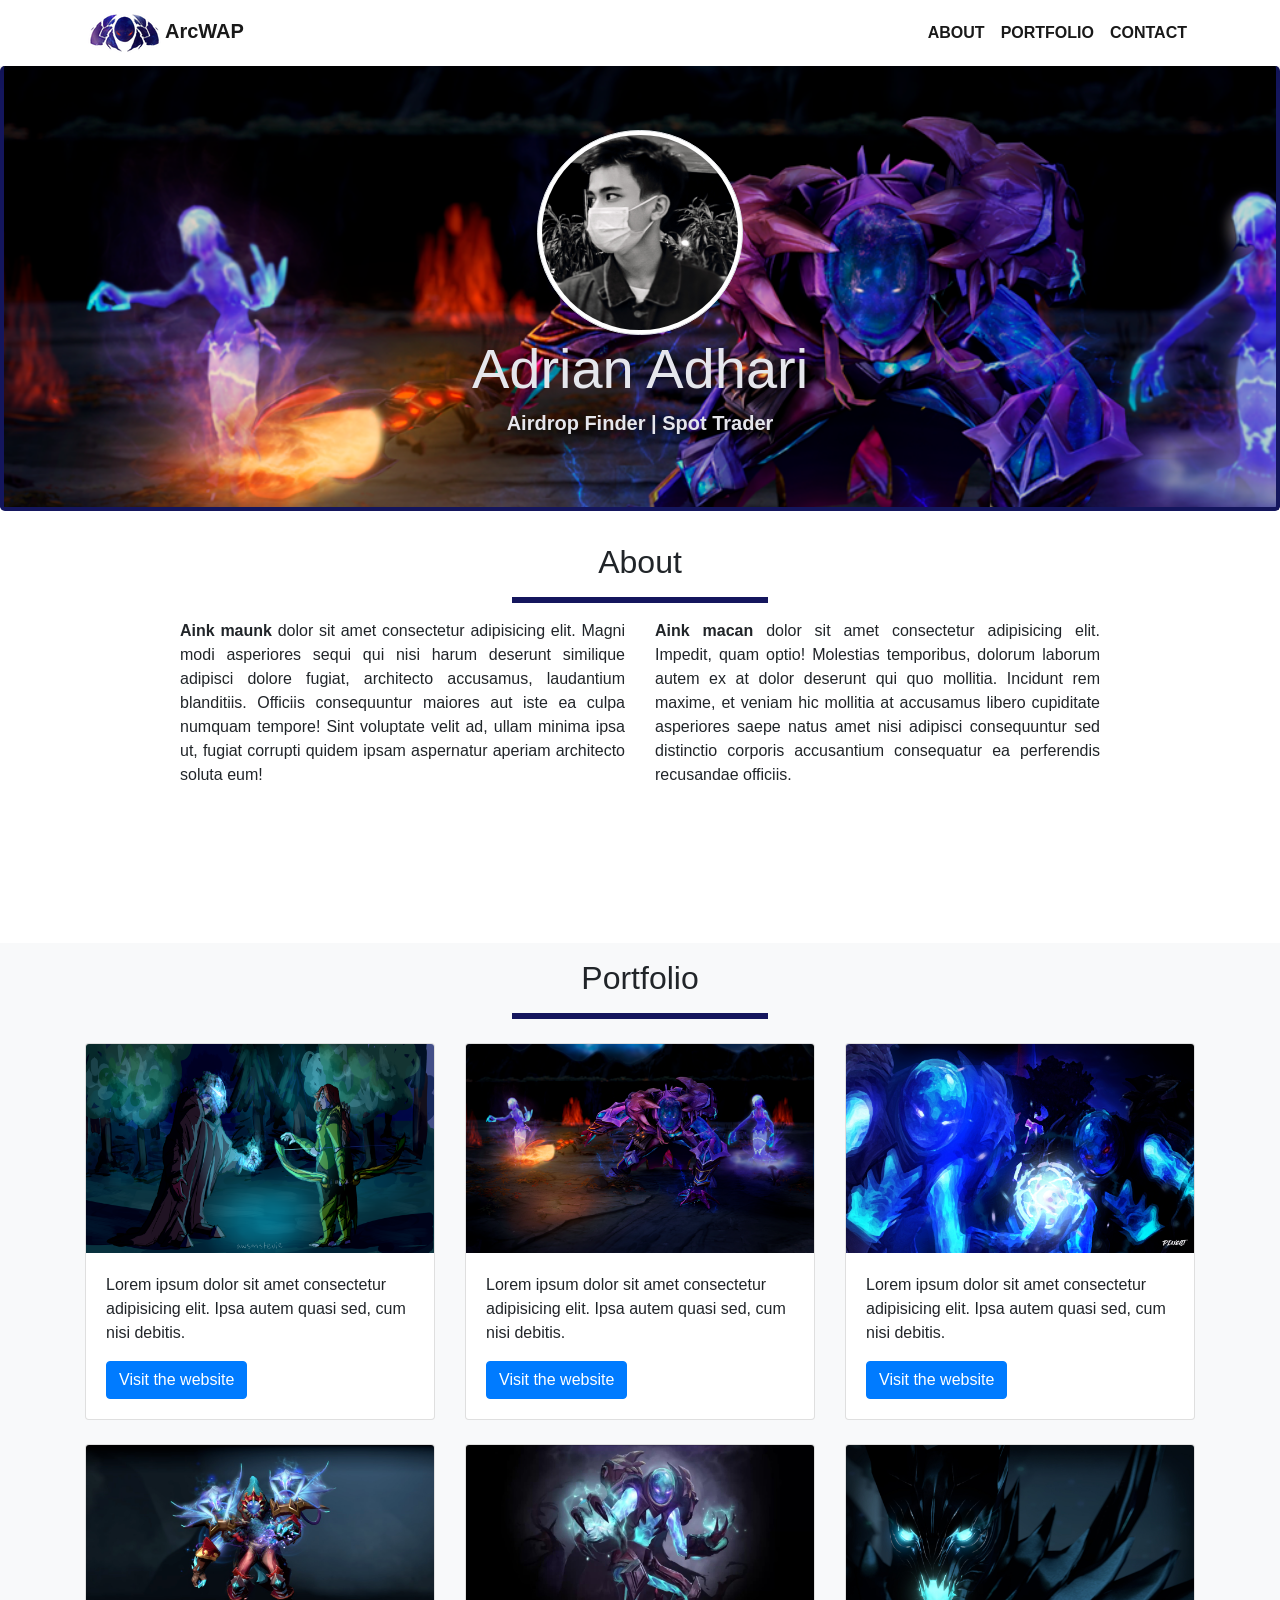
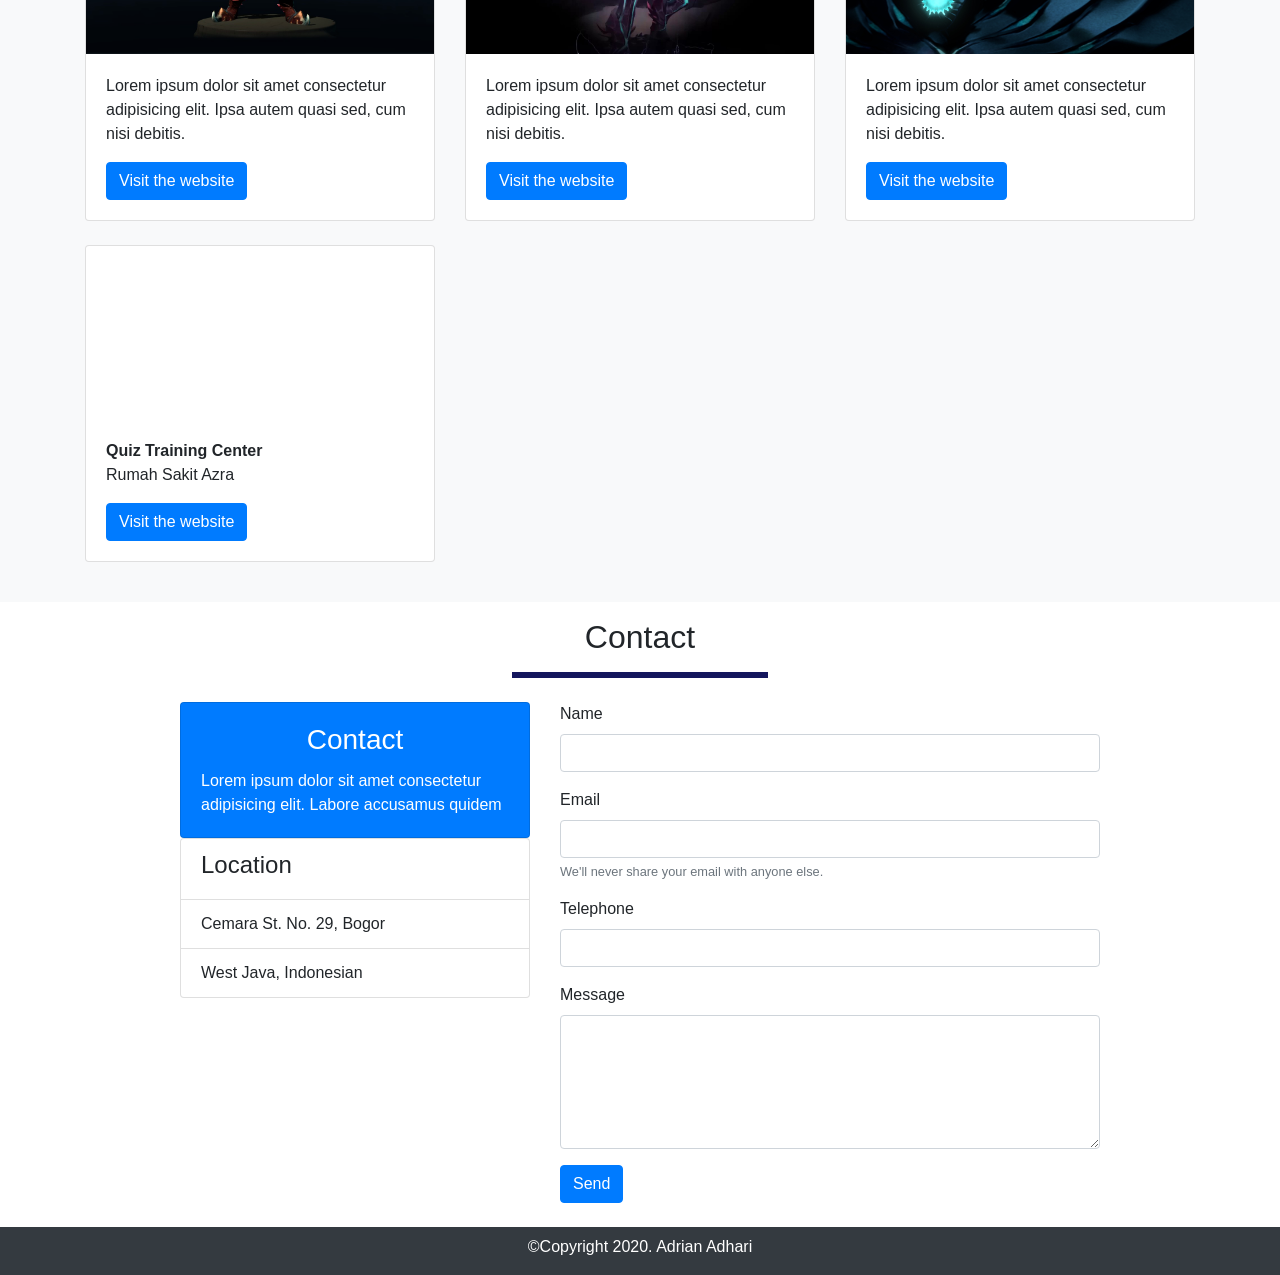
<file: Pertemuan1/my-portfolio/index.html>
<!DOCTYPE html>
<html lang="en">

<head>
    <meta charset="UTF-8">
    <meta name="viewport" content="width=device-width, initial-scale=1.0">
    <link rel="stylesheet" href="assets/css/bootstrap.min.css">
    <link rel="stylesheet" href="assets/css/style.css">
    <title>Adrian Adhari</title>
</head>

<body>

    <!-- Navbar -->
    <nav class="navbar sticky-top navbar-expand-lg navbar-light shadow" style="background-color: #ffffff;">
        <div class="container">
            <a class="navbar-brand font-weight-bold" href="https://arcwap.site"><img src="assets/img/arc.png"
                    alt="ArcWAP">ArcWAP</a>
            <button class="navbar-toggler" type="button" data-toggle="collapse" data-target="#navbarSupportedContent"
                aria-controls="navbarSupportedContent" aria-expanded="false" aria-label="Toggle navigation">
                <span class="navbar-toggler-icon"></span>
            </button>
            <div class="collapse navbar-collapse" id="navbarSupportedContent">
                <ul class="navbar-nav ml-auto font-weight-bold">
                    <li class="nav-item active">
                        <a class="nav-link page-scroll" href="#about">ABOUT</a>
                    </li>
                    <li class="nav-item active">
                        <a class="nav-link page-scroll" href="#portfolio">PORTFOLIO</a>
                    </li>
                    <li class="nav-item active">
                        <a class="nav-link page-scroll" href="#contact">CONTACT</a>
                    </li>
                </ul>
            </div>
    </nav>
    <!-- Navbar -->

    <!-- Jumbotron -->
    <div class="jumbotron text-center">
        <img src="assets/img/profile.png" style="width: 17%;" alt="Adrian Adhari" class="rounded-circle img-thumbnail">
        <h1 class="display-4"><b>Adrian Adhari</b></h1>
        <h5><b>Airdrop Finder | Spot Trader</b></h5>
    </div>
    <!-- Jumbotron -->

    <!-- About -->
    <section class="about" id="about">
        <div class="container">
            <div class="row text-center">
                <div class="col-sm">
                    <h2>About</h2>
                    <hr>
                </div>
            </div>
            <div class="row text-justify justify-content-center">
                <div class="col-sm-5">
                    <p class="pleft"><b>Aink maunk</b> dolor sit amet consectetur adipisicing elit. Magni modi asperiores
                        sequi qui nisi harum deserunt similique adipisci dolore fugiat, architecto accusamus, laudantium
                        blanditiis. Officiis consequuntur maiores aut iste ea culpa numquam tempore! Sint voluptate
                        velit ad, ullam minima ipsa ut, fugiat corrupti quidem ipsam aspernatur aperiam architecto
                        soluta eum!
                    </p>
                </div>
                <div class="col-sm-5">
                    <p class="pright"><b>Aink macan</b> dolor sit amet consectetur adipisicing elit. Impedit, quam optio!
                        Molestias temporibus, dolorum laborum autem ex at dolor deserunt qui quo mollitia. Incidunt rem
                        maxime, et veniam hic mollitia at accusamus libero cupiditate asperiores saepe natus amet nisi
                        adipisci consequuntur sed distinctio corporis accusantium consequatur ea perferendis recusandae
                        officiis.
                    </p>
                </div>
            </div>
    </section>
    <!-- About -->

    <!-- Portfolio -->
    <section class="portfolio bg-light pb-3" id="portfolio">
        <div class="container">
            <div class="row">
                <div class="col-sm pt-3 mb-2">
                    <h2 class="text-center">Portfolio</h2>
                    <hr>
                </div>
            </div>
            <div class="row">
                <div class="col-sm-4 mb-4">
                    <div class="card">
                        <img src="assets/img/arc1.png" class="card-img-top">
                        <div class="card-body">
                            <p class="card-text">Lorem ipsum dolor sit amet consectetur adipisicing elit. Ipsa autem
                                quasi sed, cum nisi debitis.</p>
                            <a href="#" class="btn btn-primary">Visit the website</a>
                        </div>
                    </div>
                </div>
                <div class="col-sm-4 mb-4">
                    <div class="card">
                        <img src="assets/img/arc2.png" class="card-img-top">
                        <div class="card-body">
                            <p class="card-text">Lorem ipsum dolor sit amet consectetur adipisicing elit. Ipsa autem
                                quasi sed, cum nisi debitis.</p>
                            <a href="#" class="btn btn-primary">Visit the website</a>
                        </div>
                    </div>
                </div>
                <div class="col-sm-4 mb-4">
                    <div class="card">
                        <img src="assets/img/arc3.png" class="card-img-top">
                        <div class="card-body">
                            <p class="card-text">Lorem ipsum dolor sit amet consectetur adipisicing elit. Ipsa autem
                                quasi sed, cum nisi debitis.</p>
                            <a href="#" class="btn btn-primary">Visit the website</a>
                        </div>
                    </div>
                </div>
                <div class="col-sm-4 mb-4">
                    <div class="card">
                        <img src="assets/img/arc4.png" class="card-img-top">
                        <div class="card-body">
                            <p class="card-text">Lorem ipsum dolor sit amet consectetur adipisicing elit. Ipsa autem
                                quasi sed, cum nisi debitis.</p>
                            <a href="#" class="btn btn-primary">Visit the website</a>
                        </div>
                    </div>
                </div>
                <div class="col-sm-4 mb-4">
                    <div class="card">
                        <img src="assets/img/arc5.jpg" class="card-img-top">
                        <div class="card-body">
                            <p class="card-text">Lorem ipsum dolor sit amet consectetur adipisicing elit. Ipsa autem
                                quasi sed, cum nisi debitis.</p>
                            <a href="#" class="btn btn-primary">Visit the website</a>
                        </div>
                    </div>
                </div>
                <div class="col-sm-4 mb-4">
                    <div class="card">
                        <img src="assets/img/tb.jpg" class="card-img-top">
                        <div class="card-body">
                            <p class="card-text">Lorem ipsum dolor sit amet consectetur adipisicing elit. Ipsa autem
                                quasi sed, cum nisi debitis.</p>
                            <a href="#" class="btn btn-primary">Visit the website</a>
                        </div>
                    </div>
                </div>
                <div class="col-sm-4 mb-4">
                    <div class="card">
                        <img src="assets/img/1.PNG" class="card-img-top">
                        <div class="card-body">
                            <p class="card-text"><b>Quiz Training Center</b><br> Rumah Sakit Azra</p>
                            <a href="dah mati webnya" class="btn btn-primary">Visit the website</a>
                        </div>
                    </div>
                </div>
            </div>
    </section>
    <!-- Portfolio -->

    <!-- Contact -->
    <section class="contact pb-4" id="contact">
        <div class="container">
            <div class="row text-center">
                <div class="col-sm pt-3 mb-2">
                    <h2>Contact</h2>
                    <hr>
                </div>
            </div>
            <div class="row justify-content-center">
                <div class="col-lg-4">
                    <div class="card text-white bg-primary">
                        <div class="card-body">
                            <h3 class="card-title text-center">Contact</h3>
                            <p class="card-text">Lorem ipsum dolor sit amet consectetur adipisicing elit. Labore
                                accusamus quidem</p>
                        </div>
                    </div>
                    <ul class="list-group">
                        <li class="list-group-item">
                            <h4>Location</h4>
                        </li>
                        <li class="list-group-item">Cemara St. No. 29, Bogor</li>
                        <li class="list-group-item">West Java, Indonesian</li>
                    </ul>
                </div>
                <div class="col-lg-6">
                    <form action="#">
                        <div class="form-group">
                            <label for="name">Name</label>
                            <input type="text" name="name" class="form-control" id="name">
                        </div>
                        <div class="form-group">
                            <label for="email">Email</label>
                            <input type="email" name="email" id="email" class="form-control"
                                aria-describedby="emailHelpId">
                            <small id="emailHelpId" class="form-text text-muted">We'll never share your email with
                                anyone else.</small>
                        </div>
                        <div class="form-group">
                            <label for="tel">Telephone</label>
                            <input type="tel" name="tel" class="form-control" id="tel">
                        </div>
                        <div class="form-group">
                            <label for="msg">Message</label>
                            <textarea name="msg" id="msg" rows="5" class="form-control"></textarea>
                        </div>
                        <button type="submit" class="btn btn-primary">Send</button>
                    </form>
                </div>
            </div>
        </div>
    </section>
    <!-- Contact -->

    <!-- Footer -->
    <footer class="bg-dark text-white">
        <div class="container">
            <div class="row">
                <div class="col text-center pt-2">
                    <p>&copy;Copyright 2020. Adrian Adhari</p>
                </div>
            </div>
        </div>
    </footer>
    <!-- Footer -->

    <script src="assets/js/jquery-3.5.1.min.js"></script>
    <script src="assets/js/bootstrap.min.js"></script>
    <script src="assets/js/script.js"></script>
    <script src="assets/js/jquery.easing.1.3.js"></script>
</body>

</html>
</file>
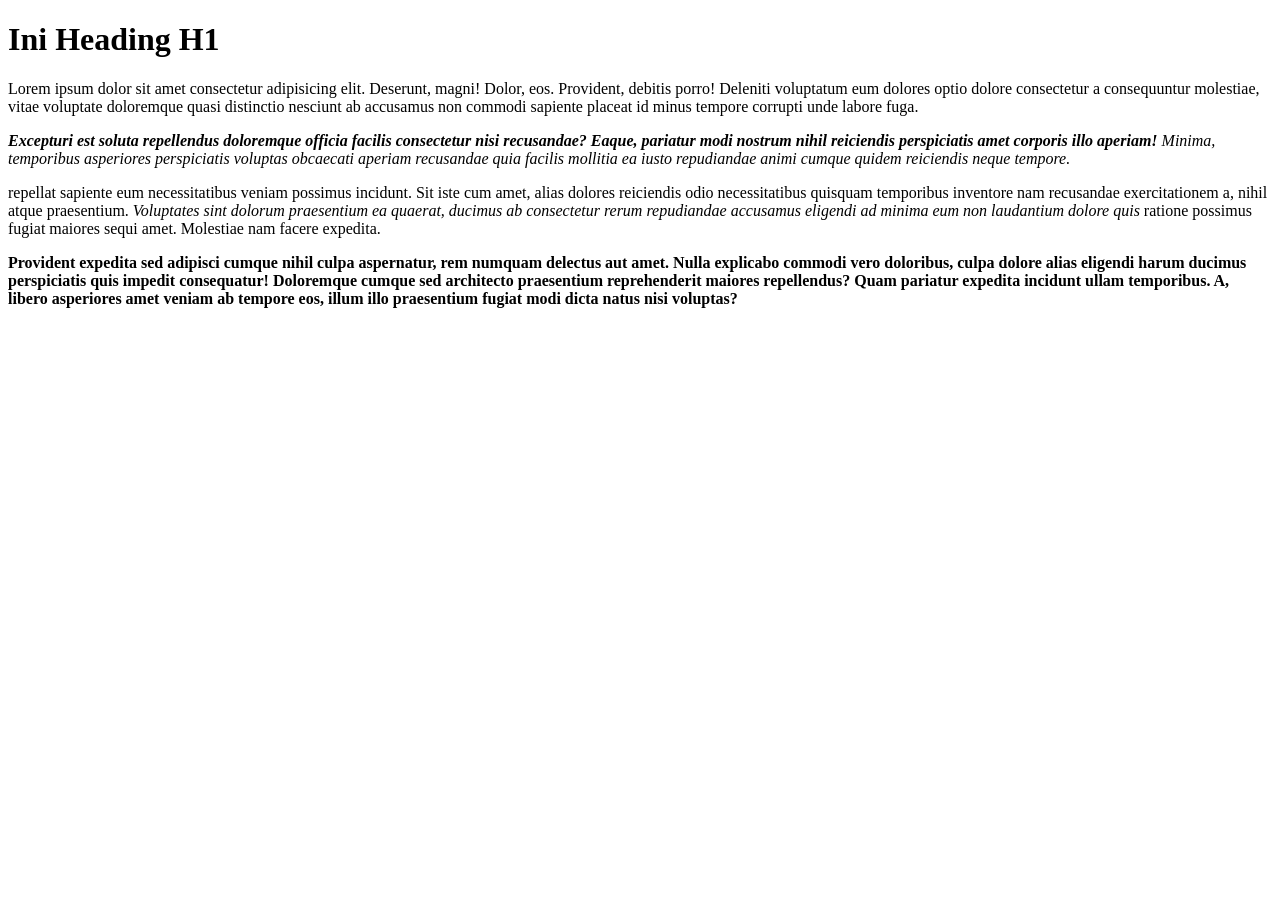
<file: Pertemuan1/Latihan-1.html>
<!DOCTYPE html>
<html lang="en">
<head>
    <meta charset="UTF-8">
    <meta http-equiv="X-UA-Compatible" content="IE=edge">
    <meta name="viewport" content="width=device-width, initial-scale=1.0">
    <title>Latihan-1</title>
</head>
<body>
    <h1>Ini Heading H1</h1>
    <p>Lorem ipsum dolor sit amet consectetur adipisicing elit. Deserunt, magni! Dolor, eos. Provident, debitis porro! Deleniti voluptatum eum dolores optio dolore consectetur a consequuntur molestiae, vitae voluptate doloremque quasi distinctio nesciunt ab accusamus non commodi sapiente placeat id minus tempore corrupti unde labore fuga.</p>
    <p><i></o><b>Excepturi est soluta repellendus doloremque officia facilis consectetur nisi recusandae? Eaque, pariatur modi nostrum nihil reiciendis perspiciatis amet corporis illo aperiam!</b> Minima, temporibus asperiores perspiciatis voluptas obcaecati aperiam recusandae quia facilis mollitia ea iusto repudiandae animi cumque quidem reiciendis neque tempore.</i></p>
    <p>repellat sapiente eum necessitatibus veniam possimus incidunt. Sit iste cum amet, alias dolores reiciendis odio necessitatibus quisquam temporibus inventore nam recusandae exercitationem a, nihil atque praesentium. <i>Voluptates sint dolorum praesentium ea quaerat, ducimus ab consectetur rerum repudiandae accusamus eligendi ad minima eum non laudantium dolore quis</i> ratione possimus fugiat maiores sequi amet. Molestiae nam facere expedita.</p>
    <p><b>Provident expedita sed adipisci cumque nihil culpa aspernatur, rem numquam delectus aut amet. Nulla explicabo commodi vero doloribus, culpa dolore alias eligendi harum ducimus perspiciatis quis impedit consequatur! Doloremque cumque sed architecto praesentium reprehenderit maiores repellendus? Quam pariatur expedita incidunt ullam temporibus. A, libero asperiores amet veniam ab tempore eos, illum illo praesentium fugiat modi dicta natus nisi voluptas?</b></p>
</body>
</html>
</file>
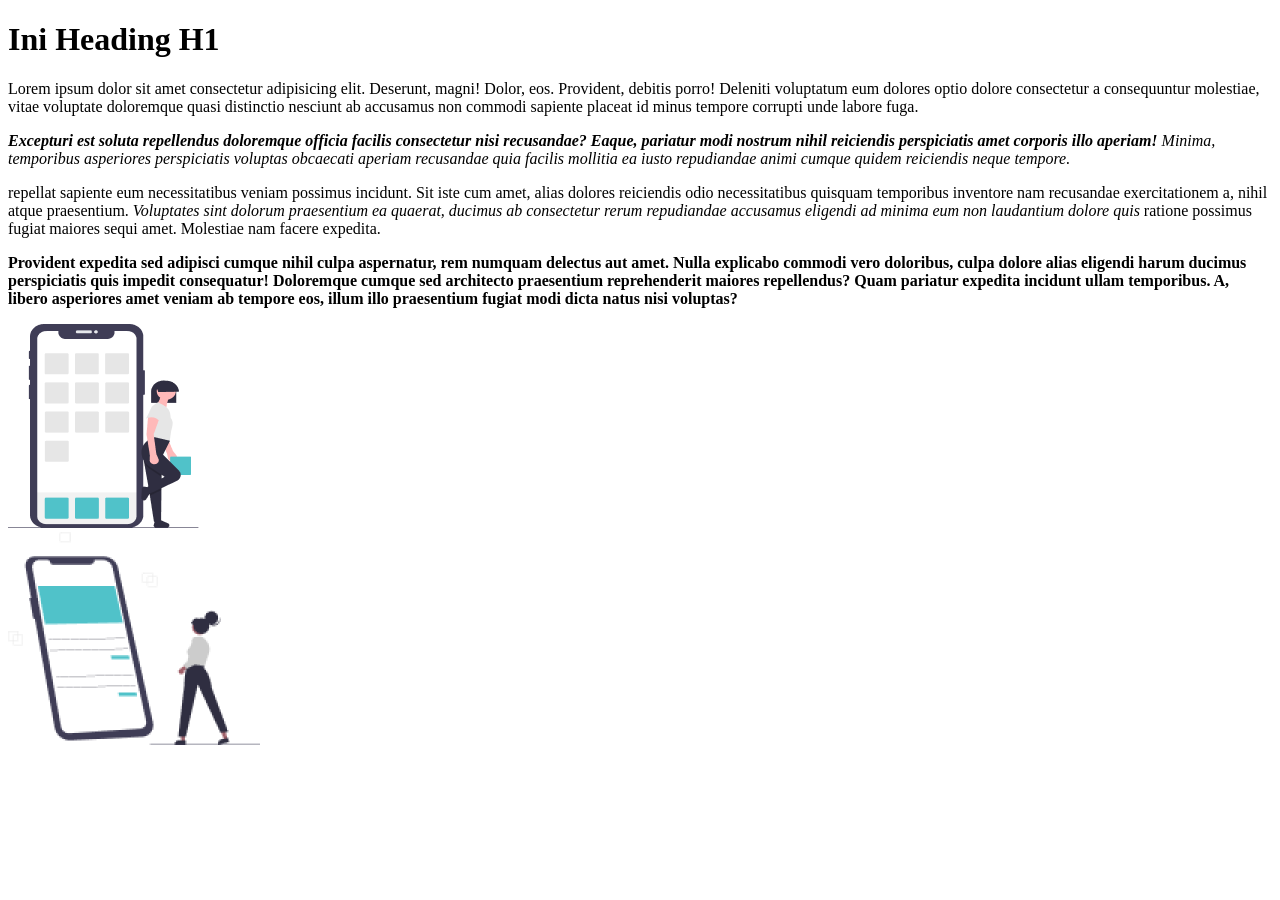
<file: Pertemuan1/Latihan-2.html>
<!DOCTYPE html>
<html lang="en">
<head>
    <meta charset="UTF-8">
    <meta http-equiv="X-UA-Compatible" content="IE=edge">
    <meta name="viewport" content="width=device-width, initial-scale=1.0">
    <title>Latihan-2</title>
</head>
<body>
    <h1>Ini Heading H1</h1>
    <p>Lorem ipsum dolor sit amet consectetur adipisicing elit. Deserunt, magni! Dolor, eos. Provident, debitis porro! Deleniti voluptatum eum dolores optio dolore consectetur a consequuntur molestiae, vitae voluptate doloremque quasi distinctio nesciunt ab accusamus non commodi sapiente placeat id minus tempore corrupti unde labore fuga.</p>
    <p><i></o><b>Excepturi est soluta repellendus doloremque officia facilis consectetur nisi recusandae? Eaque, pariatur modi nostrum nihil reiciendis perspiciatis amet corporis illo aperiam!</b> Minima, temporibus asperiores perspiciatis voluptas obcaecati aperiam recusandae quia facilis mollitia ea iusto repudiandae animi cumque quidem reiciendis neque tempore.</i></p>
    <p>repellat sapiente eum necessitatibus veniam possimus incidunt. Sit iste cum amet, alias dolores reiciendis odio necessitatibus quisquam temporibus inventore nam recusandae exercitationem a, nihil atque praesentium. <i>Voluptates sint dolorum praesentium ea quaerat, ducimus ab consectetur rerum repudiandae accusamus eligendi ad minima eum non laudantium dolore quis</i> ratione possimus fugiat maiores sequi amet. Molestiae nam facere expedita.</p>
    <p><b>Provident expedita sed adipisci cumque nihil culpa aspernatur, rem numquam delectus aut amet. Nulla explicabo commodi vero doloribus, culpa dolore alias eligendi harum ducimus perspiciatis quis impedit consequatur! Doloremque cumque sed architecto praesentium reprehenderit maiores repellendus? Quam pariatur expedita incidunt ullam temporibus. A, libero asperiores amet veniam ab tempore eos, illum illo praesentium fugiat modi dicta natus nisi voluptas?</b></p>
    <img src="img/undraw_home_screen_4n7s.png" alt="gambar1"><br>
    <img src="img/undraw_mobile_app_re_catg_1.png" alt="gambar2">
</body>
</html>
</file>
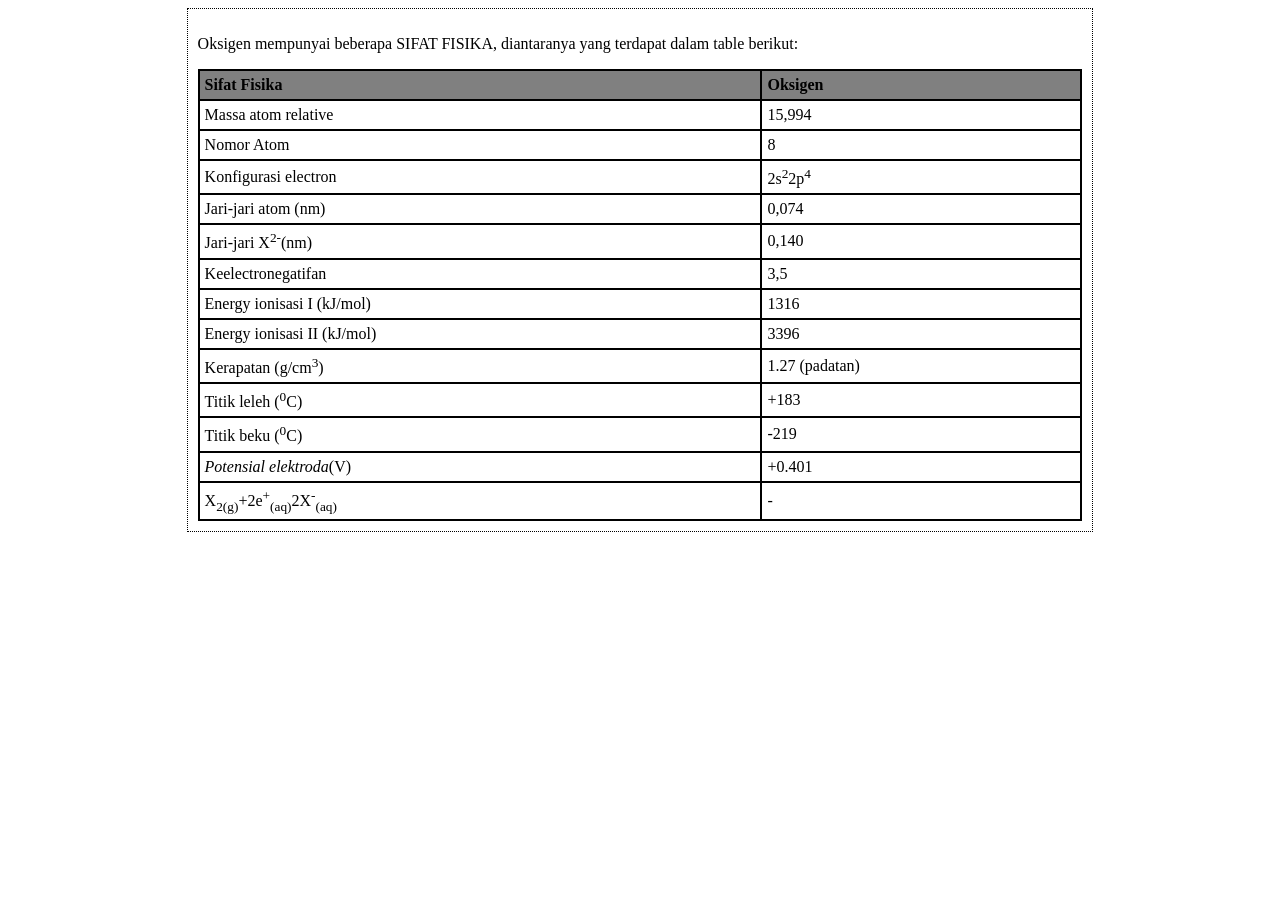
<file: Pertemuan1/Latihan-3.html>
<!DOCTYPE html>
<html lang="en">
  <head>
    <meta charset="UTF-8" />
    <meta http-equiv="X-UA-Compatible" content="IE=edge" />
    <meta name="viewport" content="width=device-width, initial-scale=1.0" />
    <title>Latihan-3</title>
    <style>
      .container {
        border: 1px dotted black;
        padding: 10px;
        width: 70%;
        margin: 0 auto;
      }
      table {
        width: 100%;
      }
      table,
      th,
      td {
        border: 2px solid black;
        border-collapse: collapse;
        padding: 5px;
      }
      th {
        text-align: left;
        background-color: gray;
      }
    </style>
  </head>
  <body>
    <div class="container">
      <p>
        Oksigen mempunyai beberapa SIFAT FISIKA, diantaranya yang terdapat dalam
        table berikut:
      </p>
      <table>
        <tr>
          <th>Sifat Fisika</th>
          <th>Oksigen</th>
        </tr>
        <tr>
          <td>Massa atom relative</td>
          <td>15,994</td>
        </tr>
        <tr>
          <td>Nomor Atom</td>
          <td>8</td>
        </tr>
        <tr>
          <td>Konfigurasi electron</td>
          <td>2s<sup>2</sup>2p<sup>4</sup></td>
        </tr>
        <tr>
          <td>Jari-jari atom (nm)</td>
          <td>0,074</td>
        </tr>
        <tr>
          <td>Jari-jari X<sup>2-</sup>(nm)</td>
          <td>0,140</td>
        </tr>
        <tr>
          <td>Keelectronegatifan</td>
          <td>3,5</td>
        </tr>
        <tr>
          <td>Energy ionisasi I (kJ/mol)</td>
          <td>1316</td>
        </tr>
        <tr>
          <td>Energy ionisasi II (kJ/mol)</td>
          <td>3396</td>
        </tr>
        <tr>
          <td>Kerapatan (g/cm<sup>3</sup>)</td>
          <td>1.27 (padatan)</td>
        </tr>
        <tr>
          <td>Titik leleh (<sup>0</sup>C)</td>
          <td>+183</td>
        </tr>
        <tr>
          <td>Titik beku (<sup>0</sup>C)</td>
          <td>-219</td>
        </tr>
        <tr>
          <td><i>Potensial elektroda</i>(V)</td>
          <td>+0.401</td>
        </tr>
        <tr>
          <td>
            X<sub>2(g)</sub>+2e<sup>+</sup><sub>(aq)</sub>2X<sup>-</sup
            ><sub>(aq)</sub>
          </td>
          <td>-</td>
        </tr>
      </table>
    </div>
  </body>
</html>
</file>
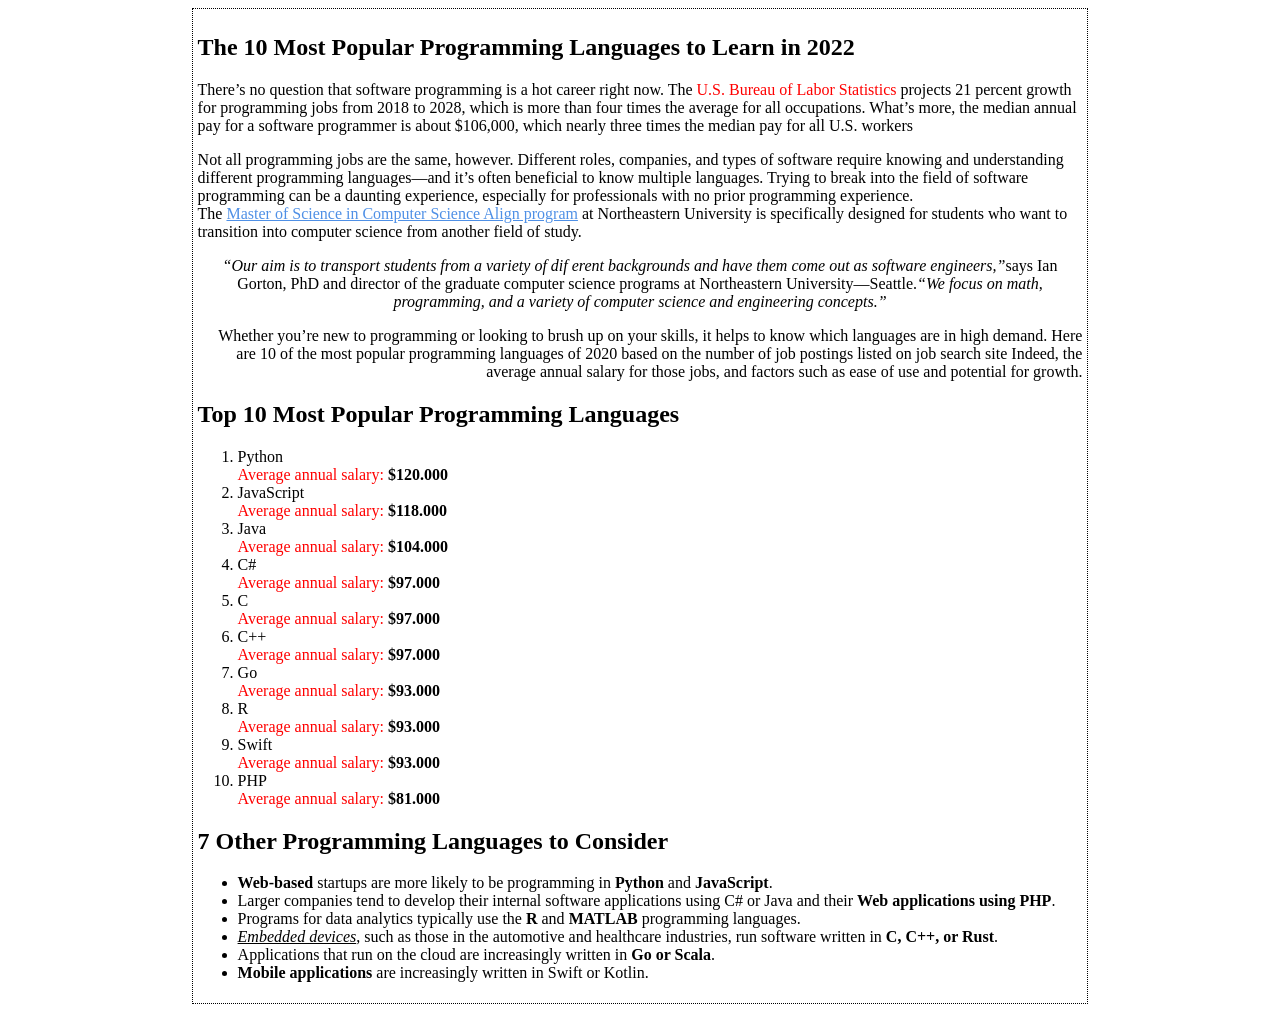
<file: Pertemuan1/Latihan-4.html>
<!DOCTYPE html>
<html lang="en">
  <head>
    <meta charset="UTF-8" />
    <meta http-equiv="X-UA-Compatible" content="IE=edge" />
    <meta name="viewport" content="width=device-width, initial-scale=1.0" />
    <title>Latihan-4</title>
    <style>
      .container {
        width: 70%;
        border: 1px dotted black;
        padding: 5px;
        margin: 0 auto;
      }
      .red {
        color: red;
      }
      .blue {
        color: rgb(79, 144, 230);
        text-decoration: underline;
      }
    </style>
  </head>
  <body>
    <div class="container">
      <h2>The 10 Most Popular Programming Languages to Learn in 2022</h2>
      <p>
        There’s no question that software programming is a hot career right now.
        The <span class="red">U.S. Bureau of Labor Statistics</span> projects 21
        percent growth for programming jobs from 2018 to 2028, which is more
        than four times the average for all occupations. What’s more, the median
        annual pay for a software programmer is about $106,000, which nearly
        three times the median pay for all U.S. workers
      </p>
      <p>
        Not all programming jobs are the same, however. Different roles,
        companies, and types of software require knowing and understanding
        different programming languages—and it’s often beneficial to know
        multiple languages. Trying to break into the field of software
        programming can be a daunting experience, especially for professionals
        with no prior programming experience. <br />The
        <span class="blue"
          >Master of Science in Computer Science Align program</span
        >
        at Northeastern University is specifically designed for students who
        want to transition into computer science from another field of study.
      </p>
      <p style="text-align: center">
        <i
          >“Our aim is to transport students from a variety of dif erent
          backgrounds and have them come out as software engineers,”</i
        >says Ian Gorton, PhD and director of the graduate computer science
        programs at Northeastern University—Seattle.<i
          >“We focus on math, programming, and a variety of computer science and
          engineering concepts.”</i
        >
      </p>
      <p style="text-align: right">
        Whether you’re new to programming or looking to brush up on your skills,
        it helps to know which languages are in high demand. Here are 10 of the
        most popular programming languages of 2020 based on the number of job
        postings listed on job search site Indeed, the average annual salary for
        those jobs, and factors such as ease of use and potential for growth.
      </p>
      <h2>Top 10 Most Popular Programming Languages</h2>
      <ol>
        <li>
          Python<br /><span class="red">Average annual salary: </span
          ><b>$120.000</b>
        </li>
        <li>
          JavaScript<br /><span class="red">Average annual salary: </span
          ><b>$118.000</b>
        </li>
        <li>
          Java<br /><span class="red">Average annual salary: </span
          ><b>$104.000</b>
        </li>
        <li>
          C#<br /><span class="red">Average annual salary: </span><b>$97.000</b>
        </li>
        <li>
          C<br /><span class="red">Average annual salary: </span><b>$97.000</b>
        </li>
        <li>
          C++<br /><span class="red">Average annual salary: </span
          ><b>$97.000</b>
        </li>
        <li>
          Go<br /><span class="red">Average annual salary: </span><b>$93.000</b>
        </li>
        <li>
          R<br /><span class="red">Average annual salary: </span><b>$93.000</b>
        </li>
        <li>
          Swift<br /><span class="red">Average annual salary: </span
          ><b>$93.000</b>
        </li>
        <li>
          PHP<br /><span class="red">Average annual salary: </span
          ><b>$81.000</b>
        </li>
      </ol>
      <h2>7 Other Programming Languages to Consider</h2>
      <ul>
        <li>
          <b>Web-based</b> startups are more likely to be programming in
          <b>Python</b> and <b>JavaScript</b>.
        </li>
        <li>
          Larger companies tend to develop their internal software applications
          using C# or Java and their <b>Web applications using PHP</b>.
        </li>
        <li>
          Programs for data analytics typically use the <b>R</b> and
          <b>MATLAB</b> programming languages.
        </li>
        <li>
          <i><u>Embedded devices</u></i
          >, such as those in the automotive and healthcare industries, run
          software written in <b>C, C++, or Rust</b>.
        </li>
        <li>
          Applications that run on the cloud are increasingly written in
          <b>Go or Scala</b>.
        </li>
        <li>
          <b>Mobile applications</b> are increasingly written in Swift or
          Kotlin.
        </li>
      </ul>
    </div>
  </body>
</html>
</file>
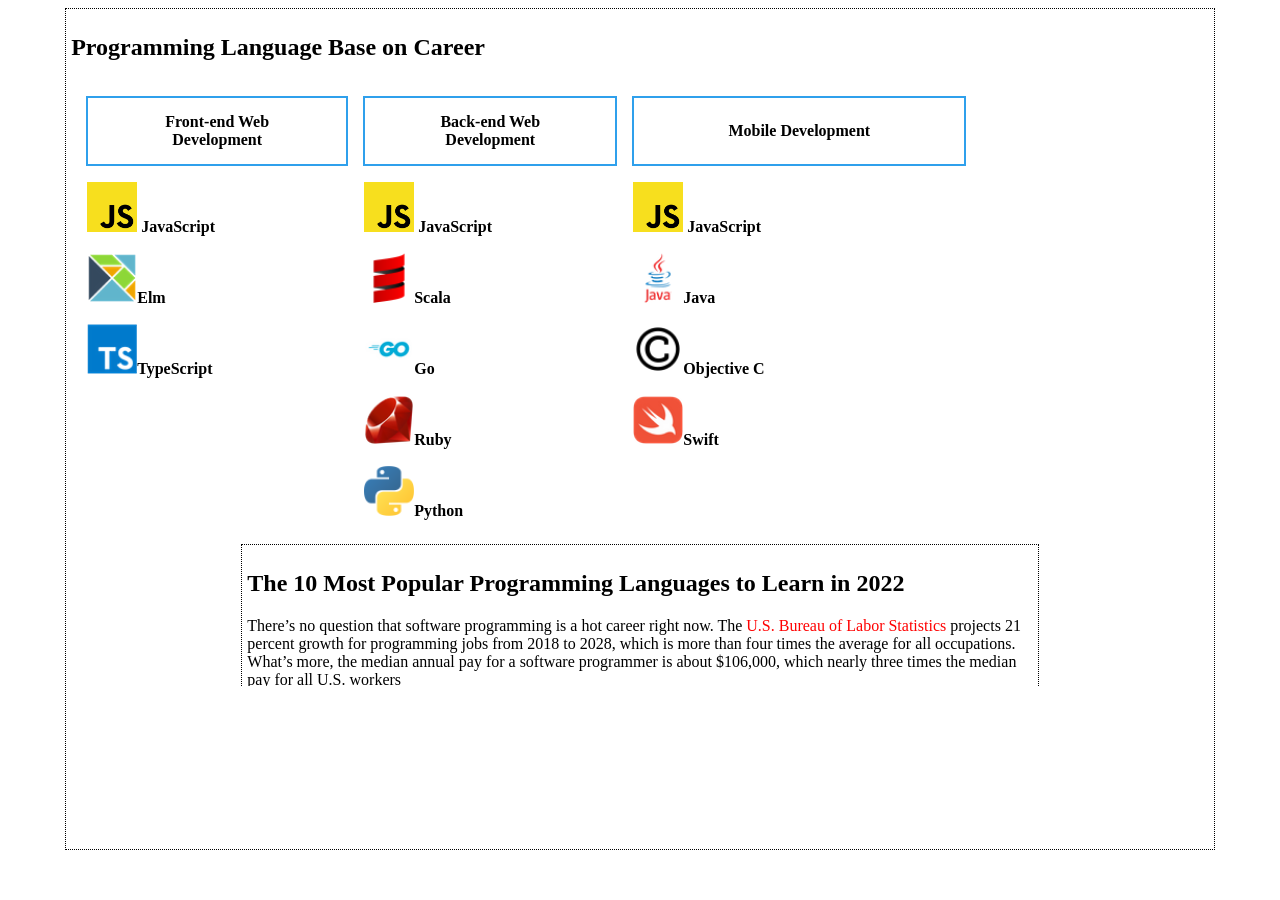
<file: Pertemuan1/Latihan-5.html>
<!DOCTYPE html>
<html lang="en">
  <head>
    <meta charset="UTF-8" />
    <meta http-equiv="X-UA-Compatible" content="IE=edge" />
    <meta name="viewport" content="width=device-width, initial-scale=1.0" />
    <title>Latihan-5</title>
    <style>
      .container {
        width: 90%;
        border: 1px dotted black;
        padding: 5px;
        margin: 0 auto;
      }
      table {
        width: 80%;
        font-weight: bold;
        border-spacing: 15px;
      }
      tr,
      th {
        border: 2px solid rgb(47, 160, 236);
        padding: 15px;
      }
    </style>
  </head>
  <body>
    <div class="container">
      <h2>Programming Language Base on Career</h2>
      <table>
        <tr>
          <th>Front-end Web<br />Development</th>
          <th>Back-end Web<br />Development</th>
          <th>Mobile Development</th>
        </tr>
        <tr>
          <td>
            <img src="img/javascript.png" width="50px" height="50px" />
            JavaScript
          </td>
          <td>
            <img src="img/javascript.png" width="50px" height="50px" />
            JavaScript
          </td>
          <td>
            <img src="img/javascript.png" width="50px" height="50px" />
            JavaScript
          </td>
        </tr>
        <tr>
          <td><img src="img/elm.png" width="50px" height="50px" />Elm</td>
          <td><img src="img/scala.png" width="50px" height="50px" />Scala</td>
          <td><img src="img/java.png" width="50px" height="50px" />Java</td>
        </tr>
        <tr>
          <td>
            <img
              src="img/typescript.png"
              width="50px"
              height="50px"
            />TypeScript
          </td>
          <td><img src="img/go.png" width="50px" height="50px" />Go</td>
          <td>
            <img src="img/objectivec.png" width="50px" height="50px" />Objective
            C
          </td>
        </tr>
        <tr>
          <td></td>
          <td><img src="img/ruby.png" width="50px" height="50px" />Ruby</td>
          <td><img src="img/swift.png" width="50px" height="50px" />Swift</td>
        </tr>
        <tr>
          <td></td>
          <td><img src="img/python.png" width="50px" height="50px" />Python</td>
          <td></td>
        </tr>
      </table>
      <iframe src="Latihan-4.html" frameborder="0" width="100%"></iframe>
      <iframe
        src="https://en.wikipedia.org/wiki/List_of_programming_languages"
        frameborder="0"
        width="100%"
      ></iframe>
    </div>
  </body>
</html>
</file>
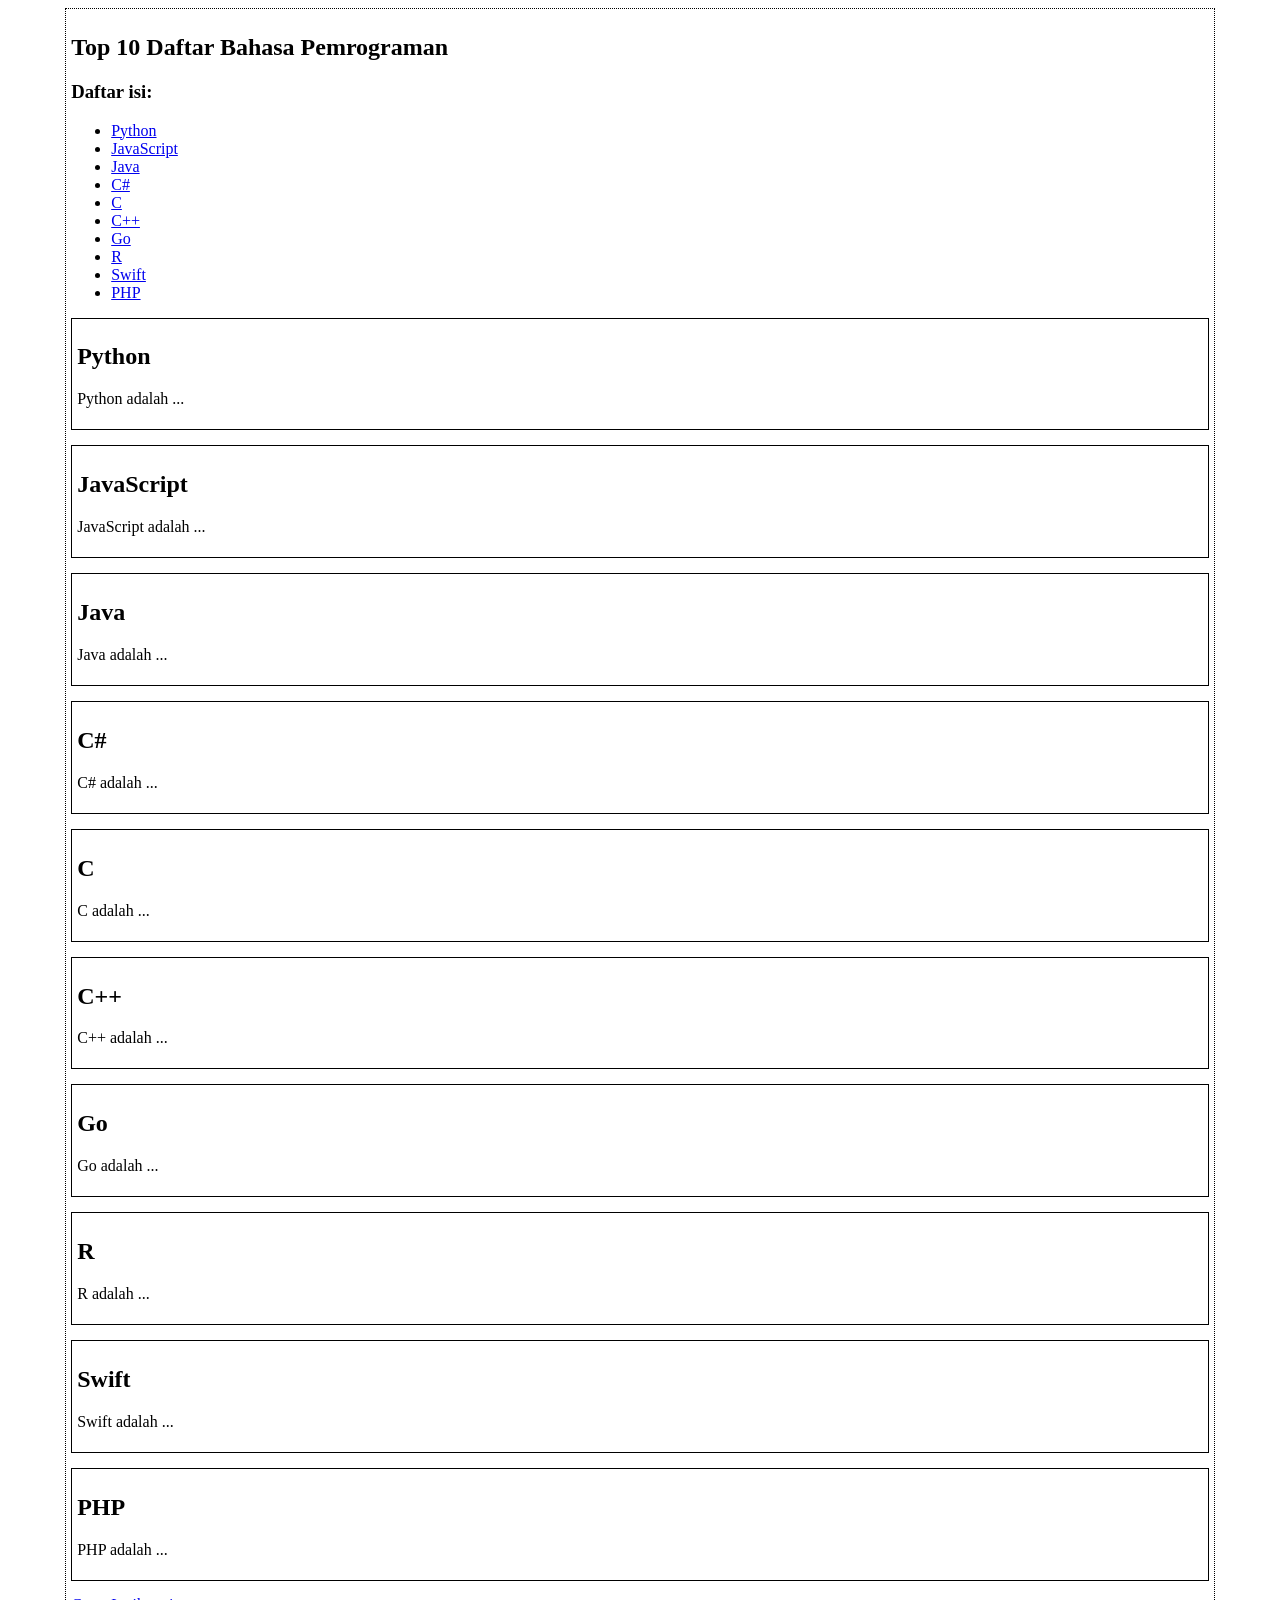
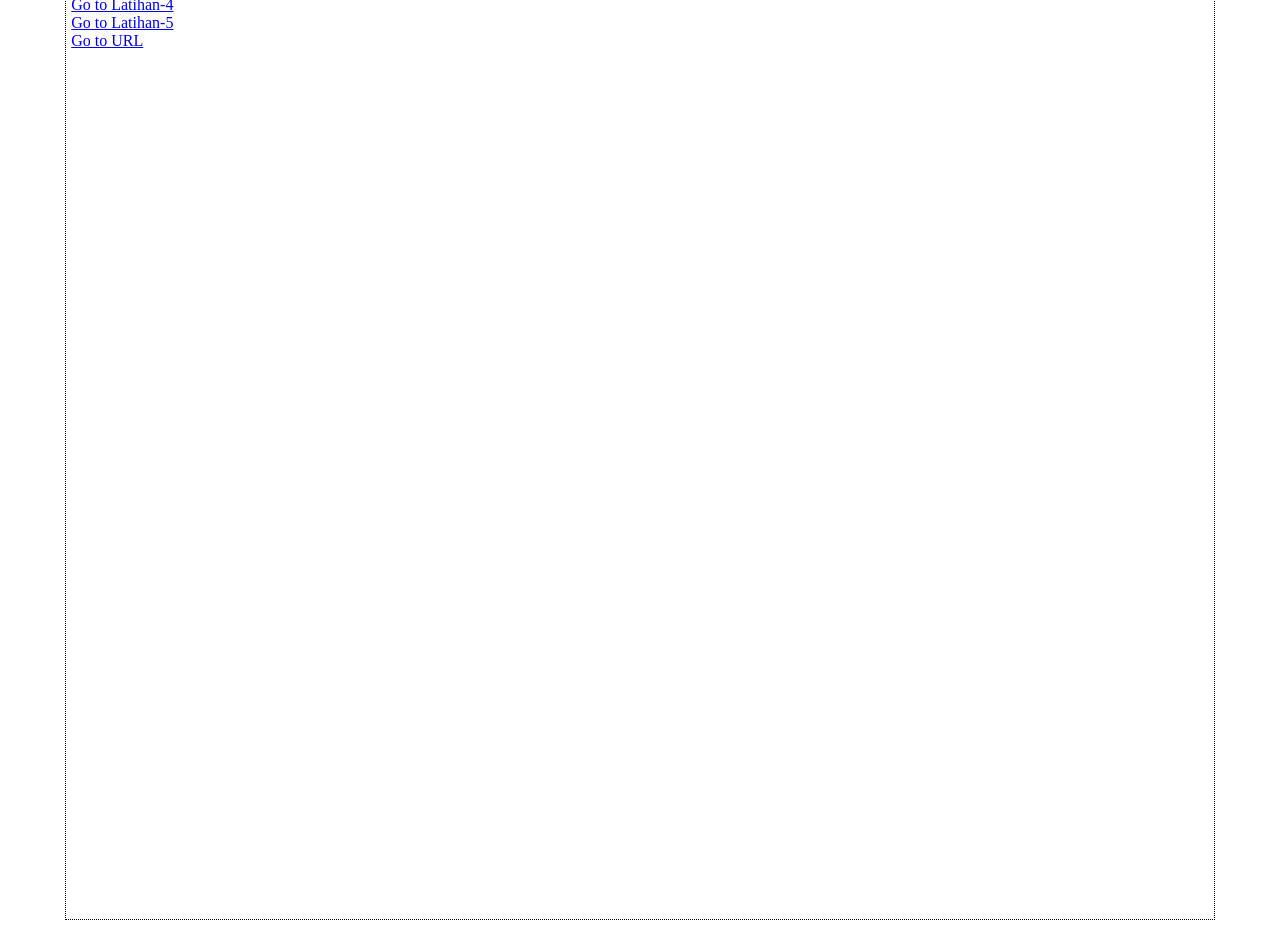
<file: Pertemuan1/Latihan-6.html>
<!DOCTYPE html>
<html lang="en">
  <head>
    <meta charset="UTF-8" />
    <meta http-equiv="X-UA-Compatible" content="IE=edge" />
    <meta name="viewport" content="width=device-width, initial-scale=1.0" />
    <title>Latihan-6</title>
    <style>
      .container {
        width: 90%;
        border: 1px dotted black;
        padding: 5px;
        margin: 0 auto;
        height: 2500px;
      }
      .kotak {
        border: 1px solid black;
        padding: 5px;
        margin-bottom: 15px;
      }
    </style>
  </head>
  <body>
    <div class="container">
      <h2>Top 10 Daftar Bahasa Pemrograman</h2>
      <h3>Daftar isi:</h3>
      <ul>
        <li><a href="#python">Python</a></li>
        <li><a href="#javascript">JavaScript</a></li>
        <li><a href="#java">Java</a></li>
        <li>
          <a href="#c#">C#</a>
        </li>
        <li><a href="#c">C</a></li>
        <li><a href="#c++">C++</a></li>
        <li><a href="#go">Go</a></li>
        <li><a href="#r">R</a></li>
        <li><a href="#swift">Swift</a></li>
        <li><a href="#php">PHP</a></li>
      </ul>
      <div class="kotak" id="python">
        <h2>Python</h2>
        <p>Python adalah ...</p>
      </div>
      <div class="kotak" id="javascript">
        <h2>JavaScript</h2>
        <p>JavaScript adalah ...</p>
      </div>
      <div class="kotak" id="java">
        <h2>Java</h2>
        <p>Java adalah ...</p>
      </div>
      <div class="kotak" id="c#">
        <h2>C#</h2>
        <p>C# adalah ...</p>
      </div>
      <div class="kotak" id="c">
        <h2>C</h2>
        <p>C adalah ...</p>
      </div>
      <div class="kotak" id="c++">
        <h2>C++</h2>
        <p>C++ adalah ...</p>
      </div>
      <div class="kotak" id="go">
        <h2>Go</h2>
        <p>Go adalah ...</p>
      </div>
      <div class="kotak" id="r">
        <h2>R</h2>
        <p>R adalah ...</p>
      </div>
      <div class="kotak" id="swift">
        <h2>Swift</h2>
        <p>Swift adalah ...</p>
      </div>
      <div class="kotak" id="php">
        <h2>PHP</h2>
        <p>PHP adalah ...</p>
      </div>
      <a href="Latihan-4.html" target="_self">Go to Latihan-4</a><br />
      <a href="Latihan-5.html" target="_blank">Go to Latihan-5</a><br />
      <a href="https://google.com" target="_parent">Go to URL</a>
    </div>
  </body>
</html>
</file>
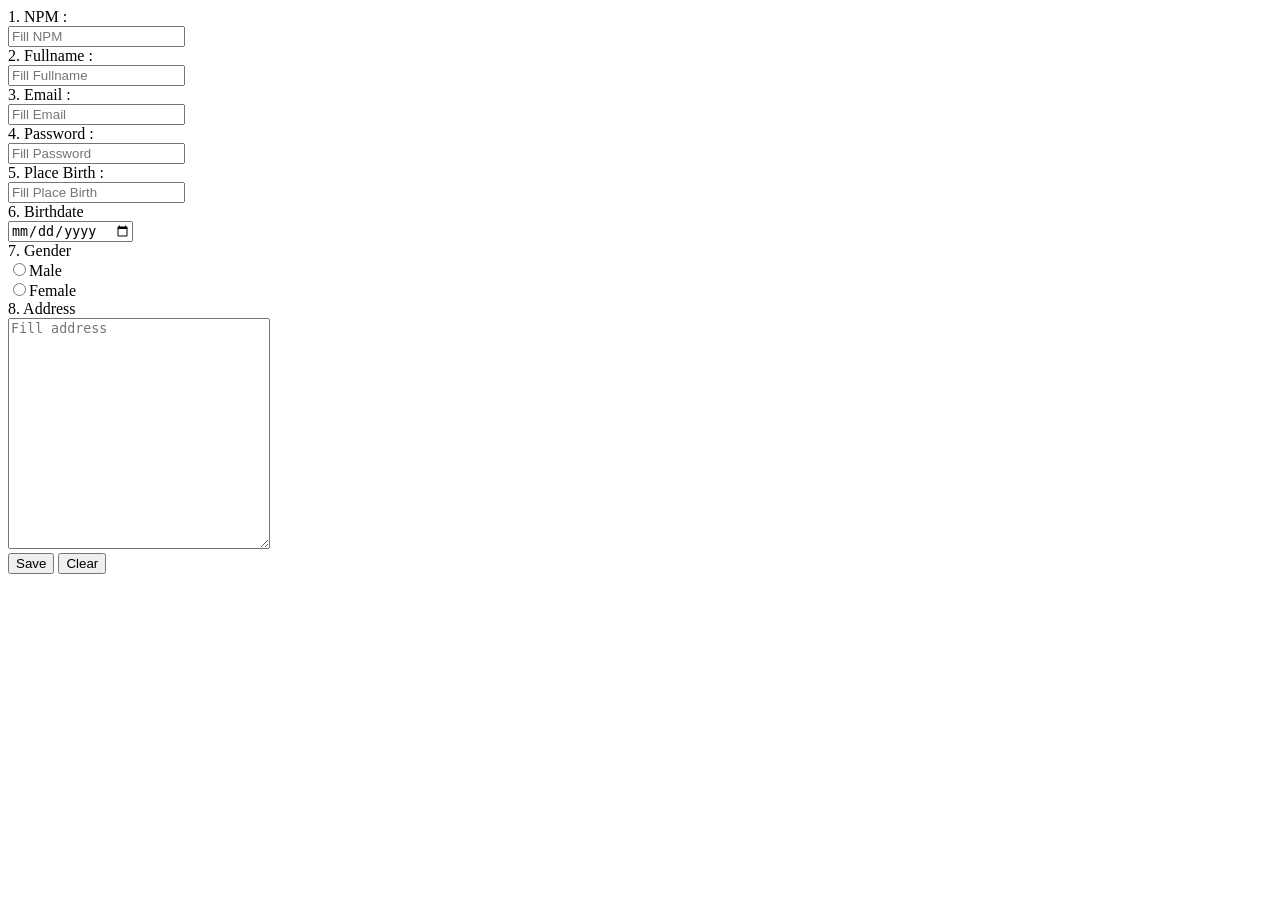
<file: Pertemuan1/Latihan-7.html>
<!DOCTYPE html>
<html lang="en">
<head>
    <meta charset="UTF-8">
    <meta http-equiv="X-UA-Compatible" content="IE=edge">
    <meta name="viewport" content="width=device-width, initial-scale=1.0">
    <title>Latihan-7</title>
</head>
<body>
    <form action="">
        <label for="">1. NPM : </label><br>
        <input type="text" placeholder="Fill NPM"><br>
        <label for="">2. Fullname : </label><br>
        <input type="text" placeholder="Fill Fullname"><br>
        <label for="">3. Email : </label><br>
        <input type="email" placeholder="Fill Email"><br>
        <label for="password">4. Password : </label><br>
        <input type="password" placeholder="Fill Password"><br>
        <label for="placebirth">5. Place Birth : </label><br>
        <input type="text" placeholder="Fill Place Birth"><br>
        <label for="">6. Birthdate</label><br>
        <input type="date"><br>
        <label for="gender">7. Gender</label><br>
        <input type="radio" id="gender" name="gender" value="male" >Male<br>
        <input type="radio" id="gender" name="gender" value="female" >Female <br>
        <label for="address">8. Address</label><br>
        <textarea id="address" name="w3review" rows="15" cols="30" placeholder="Fill address"></textarea><br>
        <button type="submit" name="submit">Save</button>
        <button type="reset" name="reset">Clear</button>
    </form>
</body>
</html>
</file>
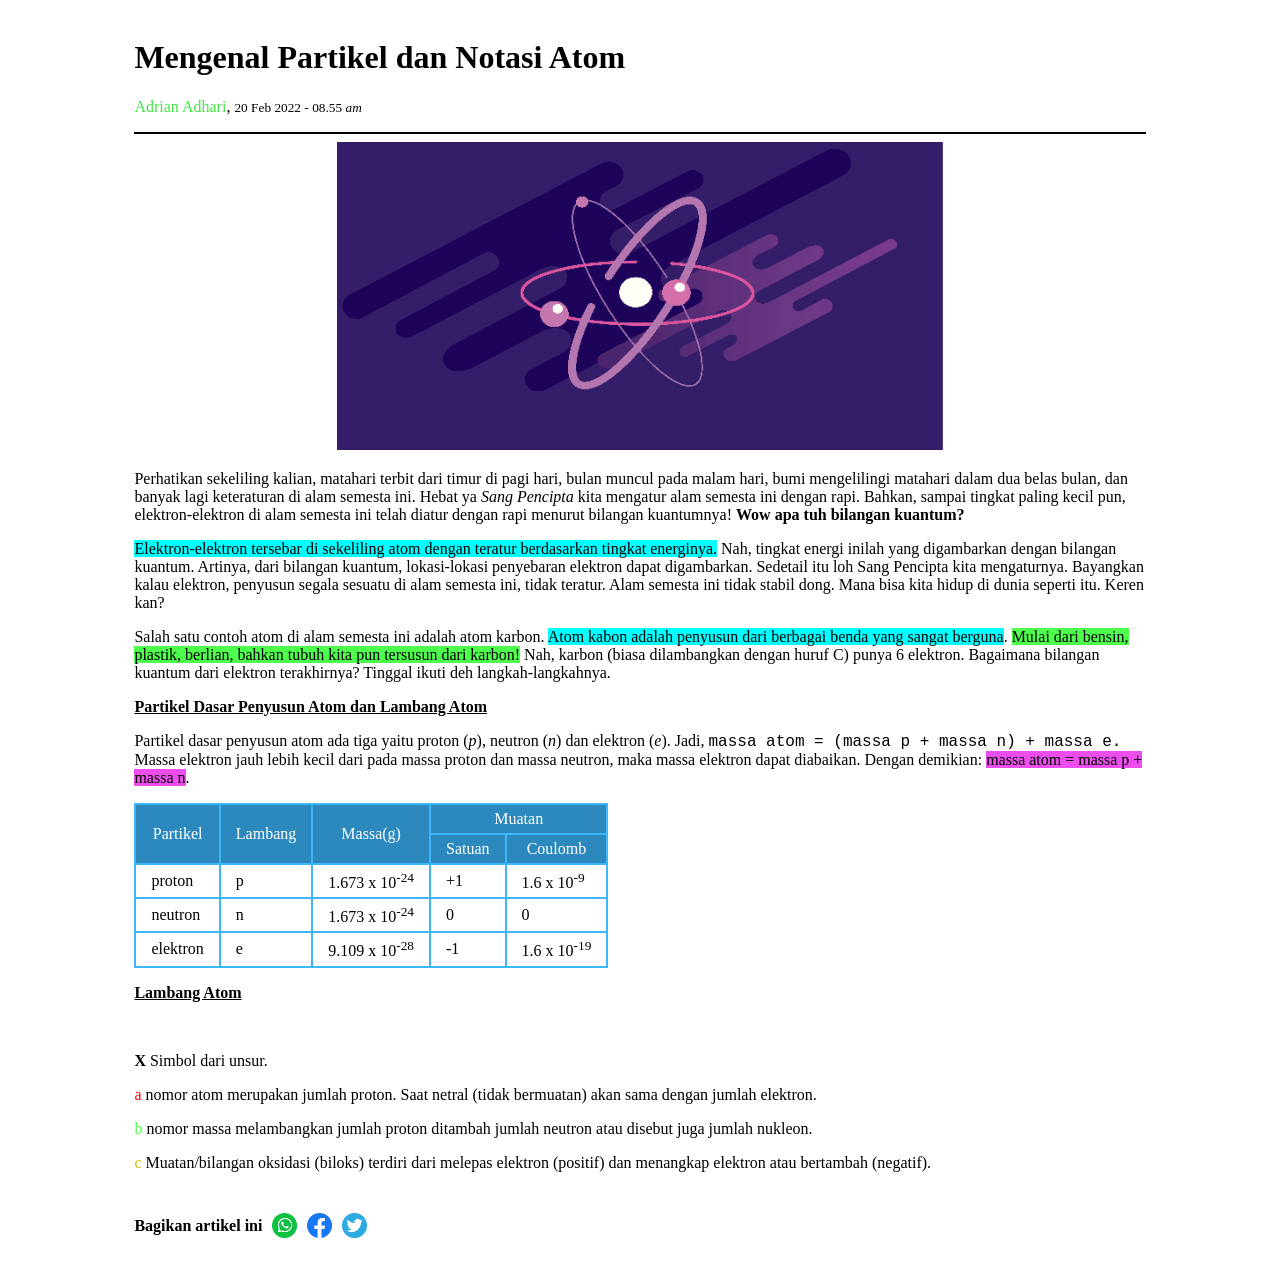
<file: Pertemuan2/Latihan-1.html>
<!DOCTYPE html>
<html lang="en">
  <head>
    <meta charset="UTF-8" />
    <meta http-equiv="X-UA-Compatible" content="IE=edge" />
    <meta name="viewport" content="width=device-width, initial-scale=1.0" />
    <title>Latihan-1</title>
    <style>
      .container {
        padding: 10px;
        width: 80%;
        margin: 0 auto;
      }

      .pembungkus {
        text-align: center;
      }

      table,
      th,
      td {
        border: 2px solid rgb(62, 182, 252);
        border-collapse: collapse;
        padding: 5px 15px;
      }

      th {
        background-color: rgb(44, 137, 190);
        color: white;
        font-weight: normal;
      }
      .share {
        display: flex;
        height: 40px;
        align-items: center;
      }
      .share img {
        width: 25px;
        height: 25px;
        margin-right: 10px;
      }
    </style>
  </head>

  <body>
    <div class="container">
      <h1>Mengenal Partikel dan Notasi Atom</h1>
      <p>
        <span style="color: rgb(71, 228, 71)">Adrian Adhari</span>,
        <small>20 Feb 2022 - 08.55 <i>am</i></small>
      </p>
      <hr style="border: 1px solid black" />
      <div class="pembungkus">
        <img src="assets/img/atom.png" width="60%" alt="Atom" />
      </div>
      <p>
        Perhatikan sekeliling kalian, matahari terbit dari timur di pagi hari,
        bulan muncul pada malam hari, bumi mengelilingi matahari dalam dua belas
        bulan, dan banyak lagi keteraturan di alam semesta ini. Hebat ya
        <i>Sang Pencipta</i> kita mengatur alam semesta ini dengan rapi. Bahkan,
        sampai tingkat paling kecil pun, elektron-elektron di alam semesta ini
        telah diatur dengan rapi menurut bilangan kuantumnya!
        <b>Wow apa tuh bilangan kuantum?</b>
      </p>
      <p>
        <span style="background-color: aqua"
          >Elektron-elektron tersebar di sekeliling atom dengan teratur
          berdasarkan tingkat energinya.</span
        >
        Nah, tingkat energi inilah yang digambarkan dengan bilangan kuantum.
        Artinya, dari bilangan kuantum, lokasi-lokasi penyebaran elektron dapat
        digambarkan. Sedetail itu loh Sang Pencipta kita mengaturnya. Bayangkan
        kalau elektron, penyusun segala sesuatu di alam semesta ini, tidak
        teratur. Alam semesta ini tidak stabil dong. Mana bisa kita hidup di
        dunia seperti itu. Keren kan?
      </p>
      <p>
        Salah satu contoh atom di alam semesta ini adalah atom karbon.
        <span style="background-color: aqua"
          >Atom kabon adalah penyusun dari berbagai benda yang sangat
          berguna</span
        >.
        <span style="background-color: rgb(78, 255, 78)"
          >Mulai dari bensin, plastik, berlian, bahkan tubuh kita pun tersusun
          dari karbon!</span
        >
        Nah, karbon (biasa dilambangkan dengan huruf C) punya 6 elektron.
        Bagaimana bilangan kuantum dari elektron terakhirnya? Tinggal ikuti deh
        langkah-langkahnya.
      </p>
      <p>
        <u><b>Partikel Dasar Penyusun Atom dan Lambang Atom</b></u>
      </p>
      <p>
        Partikel dasar penyusun atom ada tiga yaitu proton (<i>p</i>), neutron
        (<i>n</i>) dan elektron (<i>e</i>). Jadi,
        <span style="font-family: 'Courier New', Courier, monospace"
          >massa atom = (massa p + massa n) + massa e.</span
        >
        Massa elektron jauh lebih kecil dari pada massa proton dan massa
        neutron, maka massa elektron dapat diabaikan. Dengan demikian:
        <span style="background-color: rgb(236, 77, 236)"
          >massa atom = massa p + massa n</span
        >.
      </p>

      <table>
        <tr>
          <th rowspan="2">Partikel</th>
          <th rowspan="2">Lambang</th>
          <th rowspan="2">Massa(g)</th>
          <th colspan="2">Muatan</th>
        </tr>
        <tr>
          <th>Satuan</th>
          <th>Coulomb</th>
        </tr>
        <tr>
          <td>proton</td>
          <td>p</td>
          <td>1.673 x 10<sup>-24</sup></td>
          <td>+1</td>
          <td>1.6 x 10<sup>-9</sup></td>
        </tr>
        <tr>
          <td>neutron</td>
          <td>n</td>
          <td>1.673 x 10<sup>-24</sup></td>
          <td>0</td>
          <td>0</td>
        </tr>
        <tr>
          <td>elektron</td>
          <td>e</td>
          <td>9.109 x 10<sup>-28</sup></td>
          <td>-1</td>
          <td>1.6 x 10<sup>-19</sup></td>
        </tr>
      </table>
      <p>
        <b><u>Lambang Atom</u></b>
      </p>
      <br />
      <p><b>X</b> Simbol dari unsur.</p>
      <p>
        <span style="color: red">a</span> nomor atom merupakan jumlah proton.
        Saat netral (tidak bermuatan) akan sama dengan jumlah elektron.
      </p>
      <p>
        <span style="color: rgb(78, 255, 78)">b</span> nomor massa melambangkan
        jumlah proton ditambah jumlah neutron atau disebut juga jumlah nukleon.
      </p>
      <p>
        <span style="color: rgb(196, 196, 11)">c</span> Muatan/bilangan oksidasi
        (biloks) terdiri dari melepas elektron (positif) dan menangkap elektron
        atau bertambah (negatif).
      </p>
      <br />
      <div class="share">
        <p style="margin-right: 10px"><b>Bagikan artikel ini</b></p>
        <img src="assets/img/whatsapp.png" alt="Whatsapp" />
        <img src="assets/img/facebook.png" alt="Facebook" />
        <img src="assets/img/twitter.png" alt="Twitter" />
      </div>
    </div>
  </body>
</html>
</file>
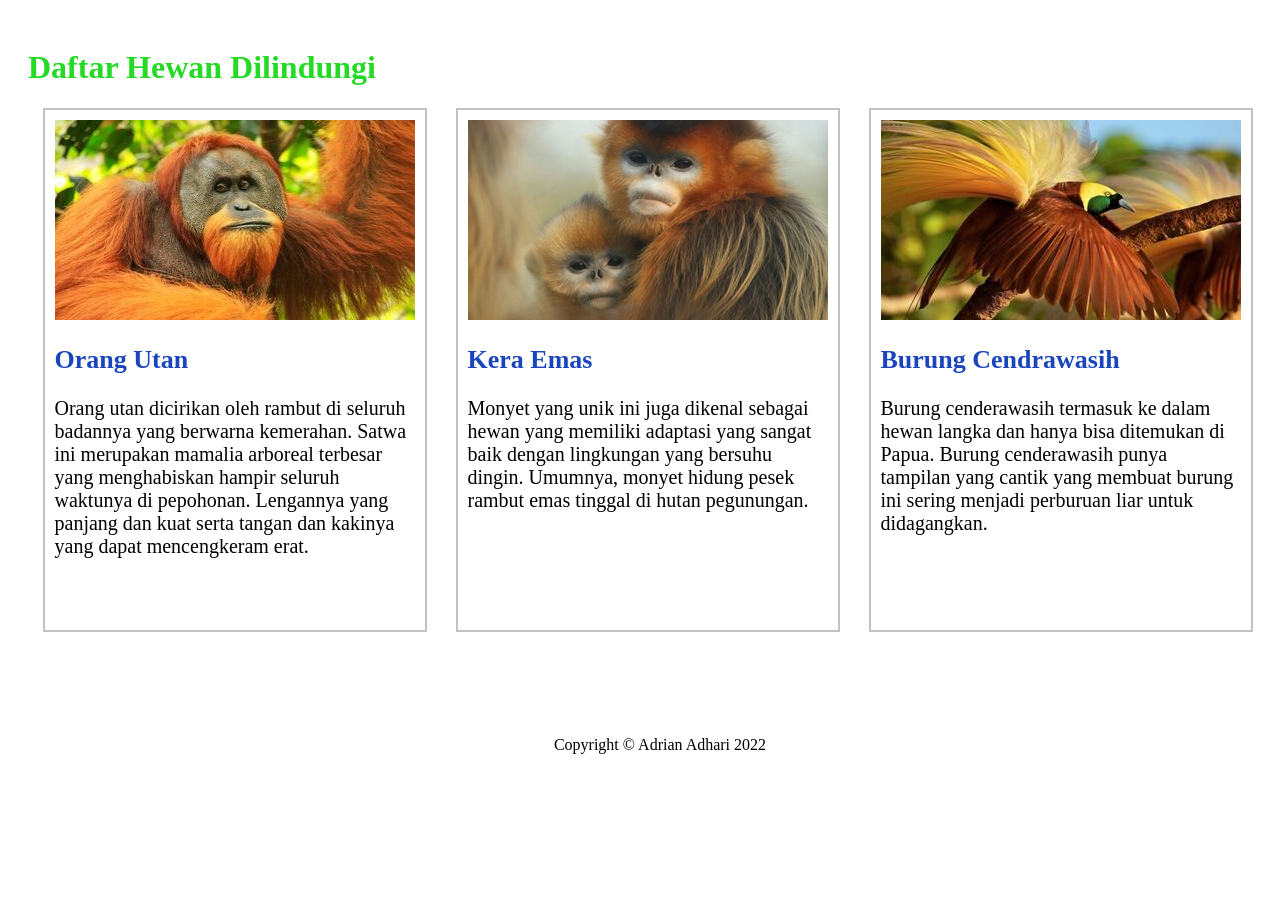
<file: Pertemuan2/Latihan-2.html>
<!DOCTYPE html>
<html lang="en">
  <head>
    <meta charset="UTF-8" />
    <meta http-equiv="X-UA-Compatible" content="IE=edge" />
    <meta name="viewport" content="width=device-width, initial-scale=1.0" />
    <title>Latihan-2</title>
    <style>
      .container {
        width: 100%;
        padding: 20px;
      }
      .gallery {
        text-align: center;
      }
      .item {
        text-align: left;
        display: inline-block;
        padding: 10px;
        width: 360px;
        min-height: 500px;
        margin-right: 25px;
        border: 2px solid rgb(194, 194, 194);
        overflow: hidden;
      }
      .item h2 {
        font-size: 26px;
        color: rgb(26, 69, 189);
      }
      .item p {
        font-size: 20px;
      }
      footer {
        margin-top: 100px;
        text-align: center;
      }
    </style>
  </head>
  <body>
    <div class="container">
      <h1 style="color: rgb(36, 218, 36)">Daftar Hewan Dilindungi</h1>
      <div class="gallery">
        <div class="item">
          <img src="assets/img/orangutan.jpg" alt="Orangutan" />
          <h2>Orang Utan</h2>
          <p>
            Orang utan dicirikan oleh rambut di seluruh badannya yang berwarna
            kemerahan. Satwa ini merupakan mamalia arboreal terbesar yang
            menghabiskan hampir seluruh waktunya di pepohonan. Lengannya yang
            panjang dan kuat serta tangan dan kakinya yang dapat mencengkeram
            erat.
          </p>
        </div>
        <div class="item">
          <img src="assets/img/keraemas.jpg" alt="Orangutan" />
          <h2>Kera Emas</h2>
          <p>
            Monyet yang unik ini juga dikenal sebagai hewan yang memiliki
            adaptasi yang sangat baik dengan lingkungan yang bersuhu dingin.
            Umumnya, monyet hidung pesek rambut emas tinggal di hutan
            pegunungan.
          </p>
        </div>
        <div class="item">
          <img src="assets/img/cendrawasih.jpg" alt="Orangutan" />
          <h2>Burung Cendrawasih</h2>
          <p>
            Burung cenderawasih termasuk ke dalam hewan langka dan hanya bisa
            ditemukan di Papua. Burung cenderawasih punya tampilan yang cantik
            yang membuat burung ini sering menjadi perburuan liar untuk
            didagangkan.
          </p>
        </div>
      </div>
      <footer>Copyright &copy Adrian Adhari 2022</footer>
    </div>
  </body>
</html>
</file>
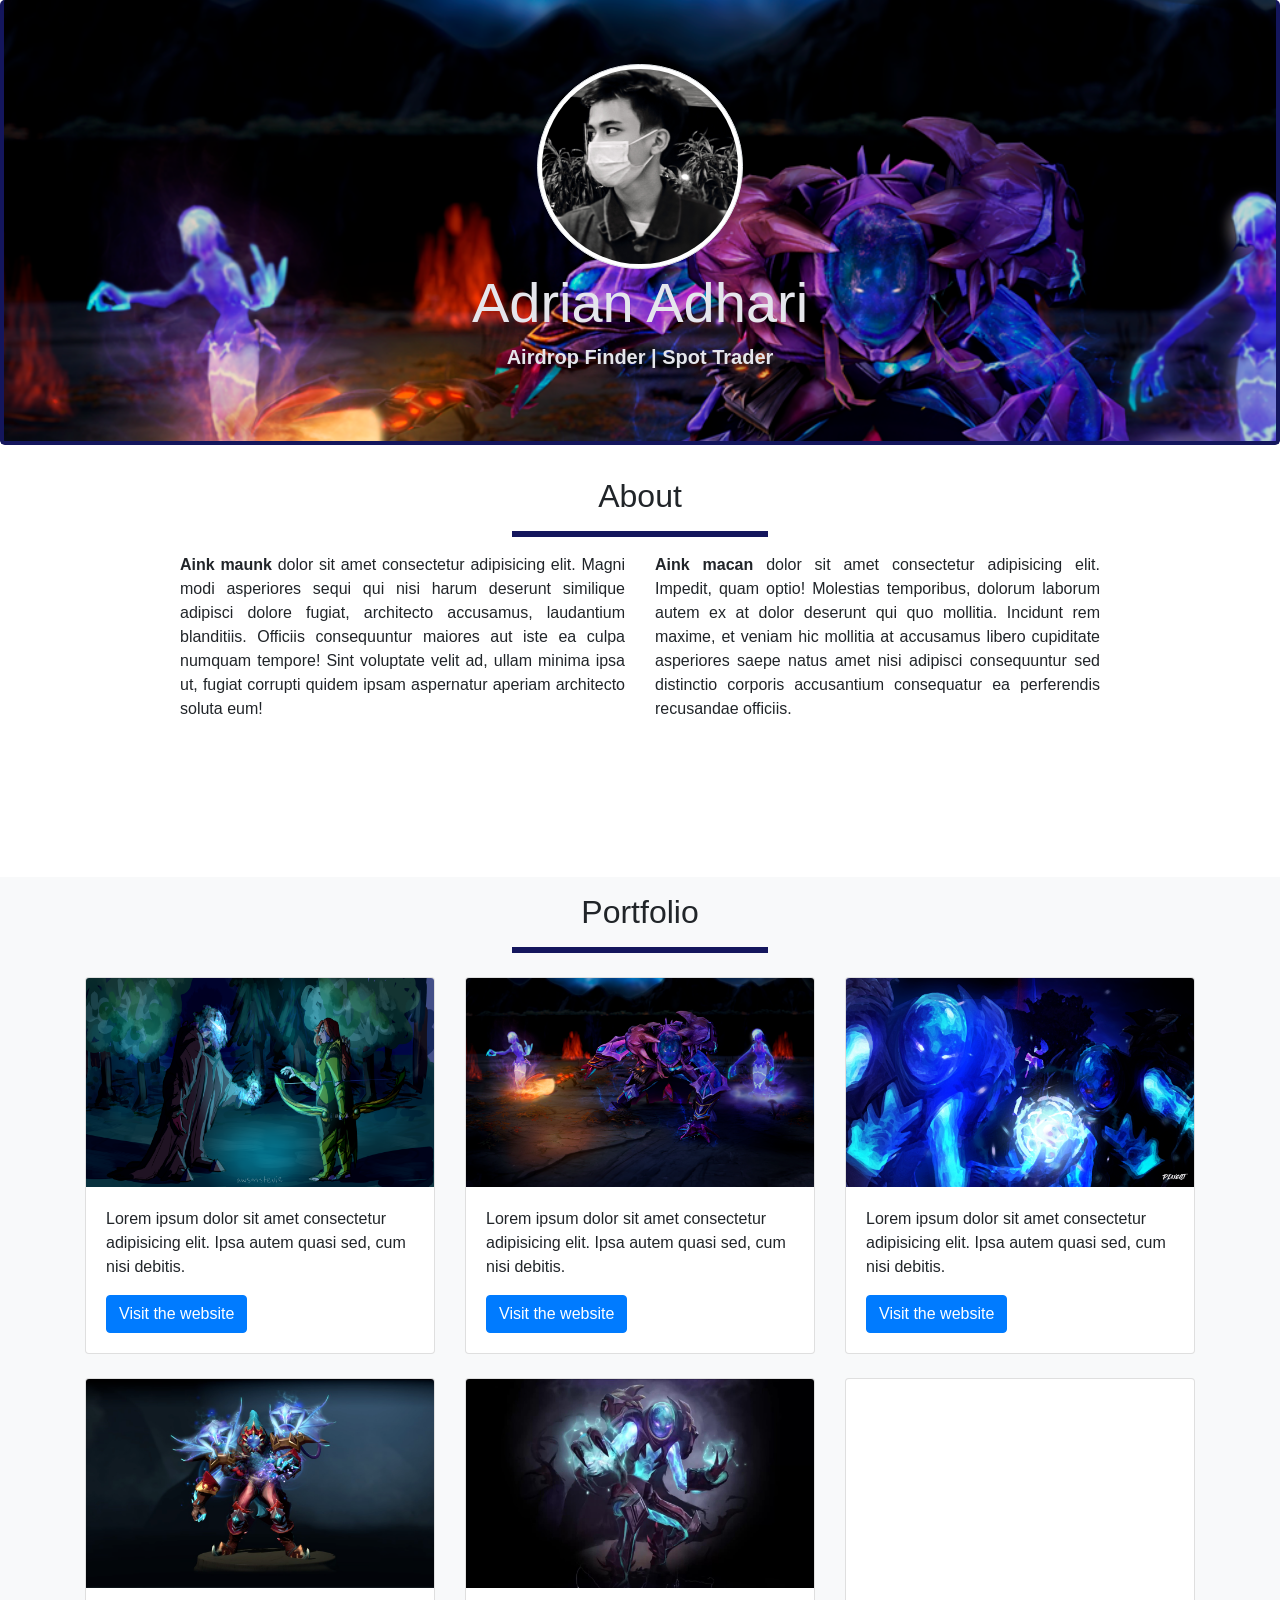
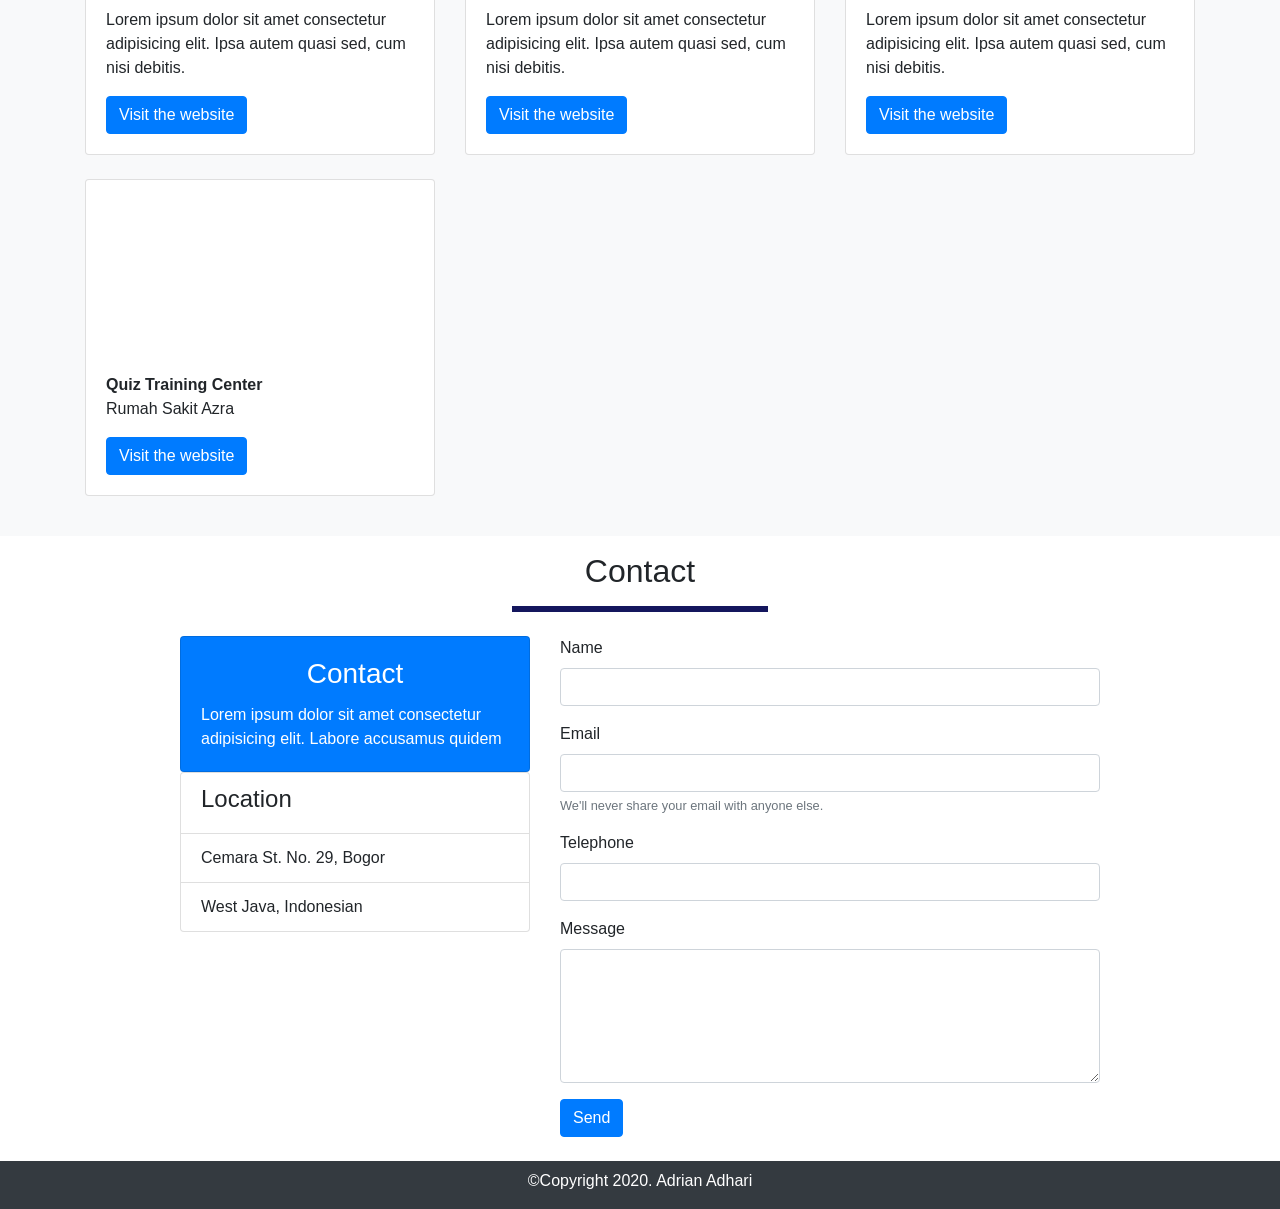
<file: Pertemuan2/Latihan-4.html>
<!DOCTYPE html>
<html lang="en">

<head>
    <meta charset="UTF-8">
    <meta name="viewport" content="width=device-width, initial-scale=1.0">
    <link rel="stylesheet" href="assets/css/bootstrap.min.css">
    <link rel="stylesheet" href="assets/css/style.css">
    <title>Adrian Adhari</title>
</head>

<body>


    <!-- Jumbotron -->
    <div class="jumbotron text-center">
        <img src="assets/img/profile.png" style="width: 17%;" alt="Adrian Adhari" class="rounded-circle img-thumbnail">
        <h1 class="display-4"><b>Adrian Adhari</b></h1>
        <h5><b>Airdrop Finder | Spot Trader</b></h5>
    </div>
    <!-- Jumbotron -->

    <!-- About -->
    <section class="about" id="about">
        <div class="container">
            <div class="row text-center">
                <div class="col-sm">
                    <h2>About</h2>
                    <hr>
                </div>
            </div>
            <div class="row text-justify justify-content-center">
                <div class="col-sm-5">
                    <p class="pleft"><b>Aink maunk</b> dolor sit amet consectetur adipisicing elit. Magni modi asperiores
                        sequi qui nisi harum deserunt similique adipisci dolore fugiat, architecto accusamus, laudantium
                        blanditiis. Officiis consequuntur maiores aut iste ea culpa numquam tempore! Sint voluptate
                        velit ad, ullam minima ipsa ut, fugiat corrupti quidem ipsam aspernatur aperiam architecto
                        soluta eum!
                    </p>
                </div>
                <div class="col-sm-5">
                    <p class="pright"><b>Aink macan</b> dolor sit amet consectetur adipisicing elit. Impedit, quam optio!
                        Molestias temporibus, dolorum laborum autem ex at dolor deserunt qui quo mollitia. Incidunt rem
                        maxime, et veniam hic mollitia at accusamus libero cupiditate asperiores saepe natus amet nisi
                        adipisci consequuntur sed distinctio corporis accusantium consequatur ea perferendis recusandae
                        officiis.
                    </p>
                </div>
            </div>
    </section>
    <!-- About -->

    <!-- Portfolio -->
    <section class="portfolio bg-light pb-3" id="portfolio">
        <div class="container">
            <div class="row">
                <div class="col-sm pt-3 mb-2">
                    <h2 class="text-center">Portfolio</h2>
                    <hr>
                </div>
            </div>
            <div class="row">
                <div class="col-sm-4 mb-4">
                    <div class="card">
                        <img src="assets/img/arc1.png" class="card-img-top">
                        <div class="card-body">
                            <p class="card-text">Lorem ipsum dolor sit amet consectetur adipisicing elit. Ipsa autem
                                quasi sed, cum nisi debitis.</p>
                            <a href="#" class="btn btn-primary">Visit the website</a>
                        </div>
                    </div>
                </div>
                <div class="col-sm-4 mb-4">
                    <div class="card">
                        <img src="assets/img/arc2.png" class="card-img-top">
                        <div class="card-body">
                            <p class="card-text">Lorem ipsum dolor sit amet consectetur adipisicing elit. Ipsa autem
                                quasi sed, cum nisi debitis.</p>
                            <a href="#" class="btn btn-primary">Visit the website</a>
                        </div>
                    </div>
                </div>
                <div class="col-sm-4 mb-4">
                    <div class="card">
                        <img src="assets/img/arc3.png" class="card-img-top">
                        <div class="card-body">
                            <p class="card-text">Lorem ipsum dolor sit amet consectetur adipisicing elit. Ipsa autem
                                quasi sed, cum nisi debitis.</p>
                            <a href="#" class="btn btn-primary">Visit the website</a>
                        </div>
                    </div>
                </div>
                <div class="col-sm-4 mb-4">
                    <div class="card">
                        <img src="assets/img/arc4.png" class="card-img-top">
                        <div class="card-body">
                            <p class="card-text">Lorem ipsum dolor sit amet consectetur adipisicing elit. Ipsa autem
                                quasi sed, cum nisi debitis.</p>
                            <a href="#" class="btn btn-primary">Visit the website</a>
                        </div>
                    </div>
                </div>
                <div class="col-sm-4 mb-4">
                    <div class="card">
                        <img src="assets/img/arc5.jpg" class="card-img-top">
                        <div class="card-body">
                            <p class="card-text">Lorem ipsum dolor sit amet consectetur adipisicing elit. Ipsa autem
                                quasi sed, cum nisi debitis.</p>
                            <a href="#" class="btn btn-primary">Visit the website</a>
                        </div>
                    </div>
                </div>
                <div class="col-sm-4 mb-4">
                    <div class="card">
                        <img src="assets/img/tb.jpg" class="card-img-top">
                        <div class="card-body">
                            <p class="card-text">Lorem ipsum dolor sit amet consectetur adipisicing elit. Ipsa autem
                                quasi sed, cum nisi debitis.</p>
                            <a href="#" class="btn btn-primary">Visit the website</a>
                        </div>
                    </div>
                </div>
                <div class="col-sm-4 mb-4">
                    <div class="card">
                        <img src="assets/img/1.PNG" class="card-img-top">
                        <div class="card-body">
                            <p class="card-text"><b>Quiz Training Center</b><br> Rumah Sakit Azra</p>
                            <a href="dah mati webnya" class="btn btn-primary">Visit the website</a>
                        </div>
                    </div>
                </div>
            </div>
    </section>
    <!-- Portfolio -->

    <!-- Contact -->
    <section class="contact pb-4" id="contact">
        <div class="container">
            <div class="row text-center">
                <div class="col-sm pt-3 mb-2">
                    <h2>Contact</h2>
                    <hr>
                </div>
            </div>
            <div class="row justify-content-center">
                <div class="col-lg-4">
                    <div class="card text-white bg-primary">
                        <div class="card-body">
                            <h3 class="card-title text-center">Contact</h3>
                            <p class="card-text">Lorem ipsum dolor sit amet consectetur adipisicing elit. Labore
                                accusamus quidem</p>
                        </div>
                    </div>
                    <ul class="list-group">
                        <li class="list-group-item">
                            <h4>Location</h4>
                        </li>
                        <li class="list-group-item">Cemara St. No. 29, Bogor</li>
                        <li class="list-group-item">West Java, Indonesian</li>
                    </ul>
                </div>
                <div class="col-lg-6">
                    <form action="#">
                        <div class="form-group">
                            <label for="name">Name</label>
                            <input type="text" name="name" class="form-control" id="name">
                        </div>
                        <div class="form-group">
                            <label for="email">Email</label>
                            <input type="email" name="email" id="email" class="form-control"
                                aria-describedby="emailHelpId">
                            <small id="emailHelpId" class="form-text text-muted">We'll never share your email with
                                anyone else.</small>
                        </div>
                        <div class="form-group">
                            <label for="tel">Telephone</label>
                            <input type="tel" name="tel" class="form-control" id="tel">
                        </div>
                        <div class="form-group">
                            <label for="msg">Message</label>
                            <textarea name="msg" id="msg" rows="5" class="form-control"></textarea>
                        </div>
                        <button type="submit" class="btn btn-primary">Send</button>
                    </form>
                </div>
            </div>
        </div>
    </section>
    <!-- Contact -->

    <!-- Footer -->
    <footer class="bg-dark text-white">
        <div class="container">
            <div class="row">
                <div class="col text-center pt-2">
                    <p>&copy;Copyright 2020. Adrian Adhari</p>
                </div>
            </div>
        </div>
    </footer>
    <!-- Footer -->

    <script src="assets/js/jquery-3.5.1.min.js"></script>
    <script src="assets/js/bootstrap.min.js"></script>
    <script src="assets/js/script.js"></script>
    <script src="assets/js/jquery.easing.1.3.js"></script>
</body>

</html>
</file>
<file: Pertemuan1/my-portfolio/assets/css/style.css>
body::-webkit-scrollbar {
    display: none;
  }

body {
    -ms-overflow-style: none;
    scrollbar-width: none;
}


.jumbotron {
    background-image: url(../img/arc2.png);
    background-repeat: no-repeat;
    background-attachment: fixed;
    background-size: cover;
    background-position-y: -25px;
    color: #e5e6ec;
    border-bottom: 4px solid #14165d;
    border-right: 4px solid #14165d;
    border-left: 4px solid #14165d;
    overflow: hidden;
}

.jumbotron p, .jumbotron h5 {
    text-shadow: 4px 4px 10px rgba(0, 0, 0, 0.9);
}

hr {
    width: 250px;
    border: 3px solid #14165d;
}

section {
    min-height: 400px;
}

.pleft, .pright {
    opacity: 0;
    transform: translate(-120px, 0) rotate(40deg);
    transition: 1s;
}

.pright {
    transform: translate(120px, 0) rotate(-40deg);
}

.pleft.show, .pright.show {
    opacity: 1;
    transform: translate(0,0);
}

.portfolio .card-img-top {
    opacity: 0;
    transform: translate(0, 40px);
    transition: .5s;
}

.portfolio .card-img-top.show {
    opacity: 1;
    transform: translate(0, 0);
}
</file>
<file: Pertemuan2/assets/css/style.css>
body::-webkit-scrollbar {
    display: none;
  }

body {
    -ms-overflow-style: none;
    scrollbar-width: none;
}


.jumbotron {
    background-image: url(../img/arc2.png);
    background-repeat: no-repeat;
    background-attachment: fixed;
    background-size: cover;
    background-position-y: -25px;
    color: #e5e6ec;
    border-bottom: 4px solid #14165d;
    border-right: 4px solid #14165d;
    border-left: 4px solid #14165d;
    overflow: hidden;
}

.jumbotron p, .jumbotron h5 {
    text-shadow: 4px 4px 10px rgba(0, 0, 0, 0.9);
}

hr {
    width: 250px;
    border: 3px solid #14165d;
}

section {
    min-height: 400px;
}

.pleft, .pright {
    opacity: 0;
    transform: translate(-120px, 0) rotate(40deg);
    transition: 1s;
}

.pright {
    transform: translate(120px, 0) rotate(-40deg);
}

.pleft.show, .pright.show {
    opacity: 1;
    transform: translate(0,0);
}

.portfolio .card-img-top {
    opacity: 0;
    transform: translate(0, 40px);
    transition: .5s;
}

.portfolio .card-img-top.show {
    opacity: 1;
    transform: translate(0, 0);
}
</file>
